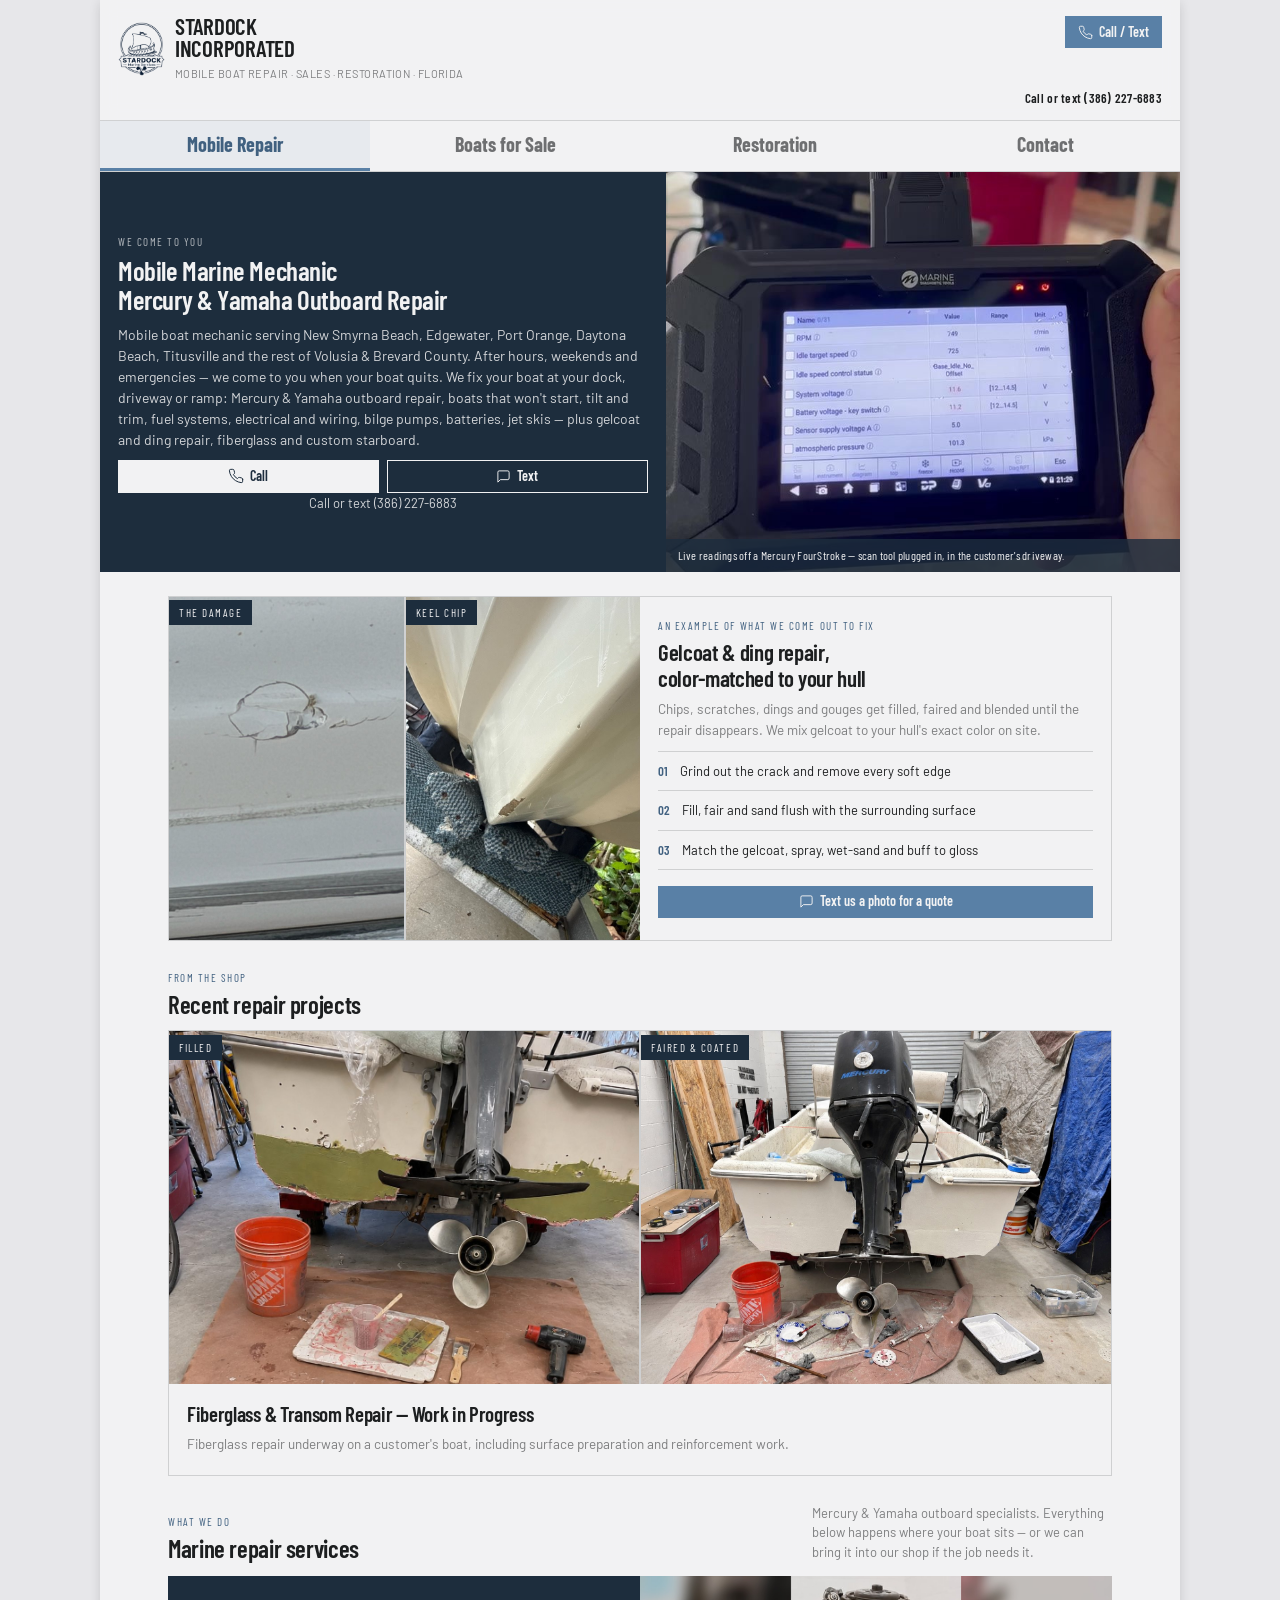
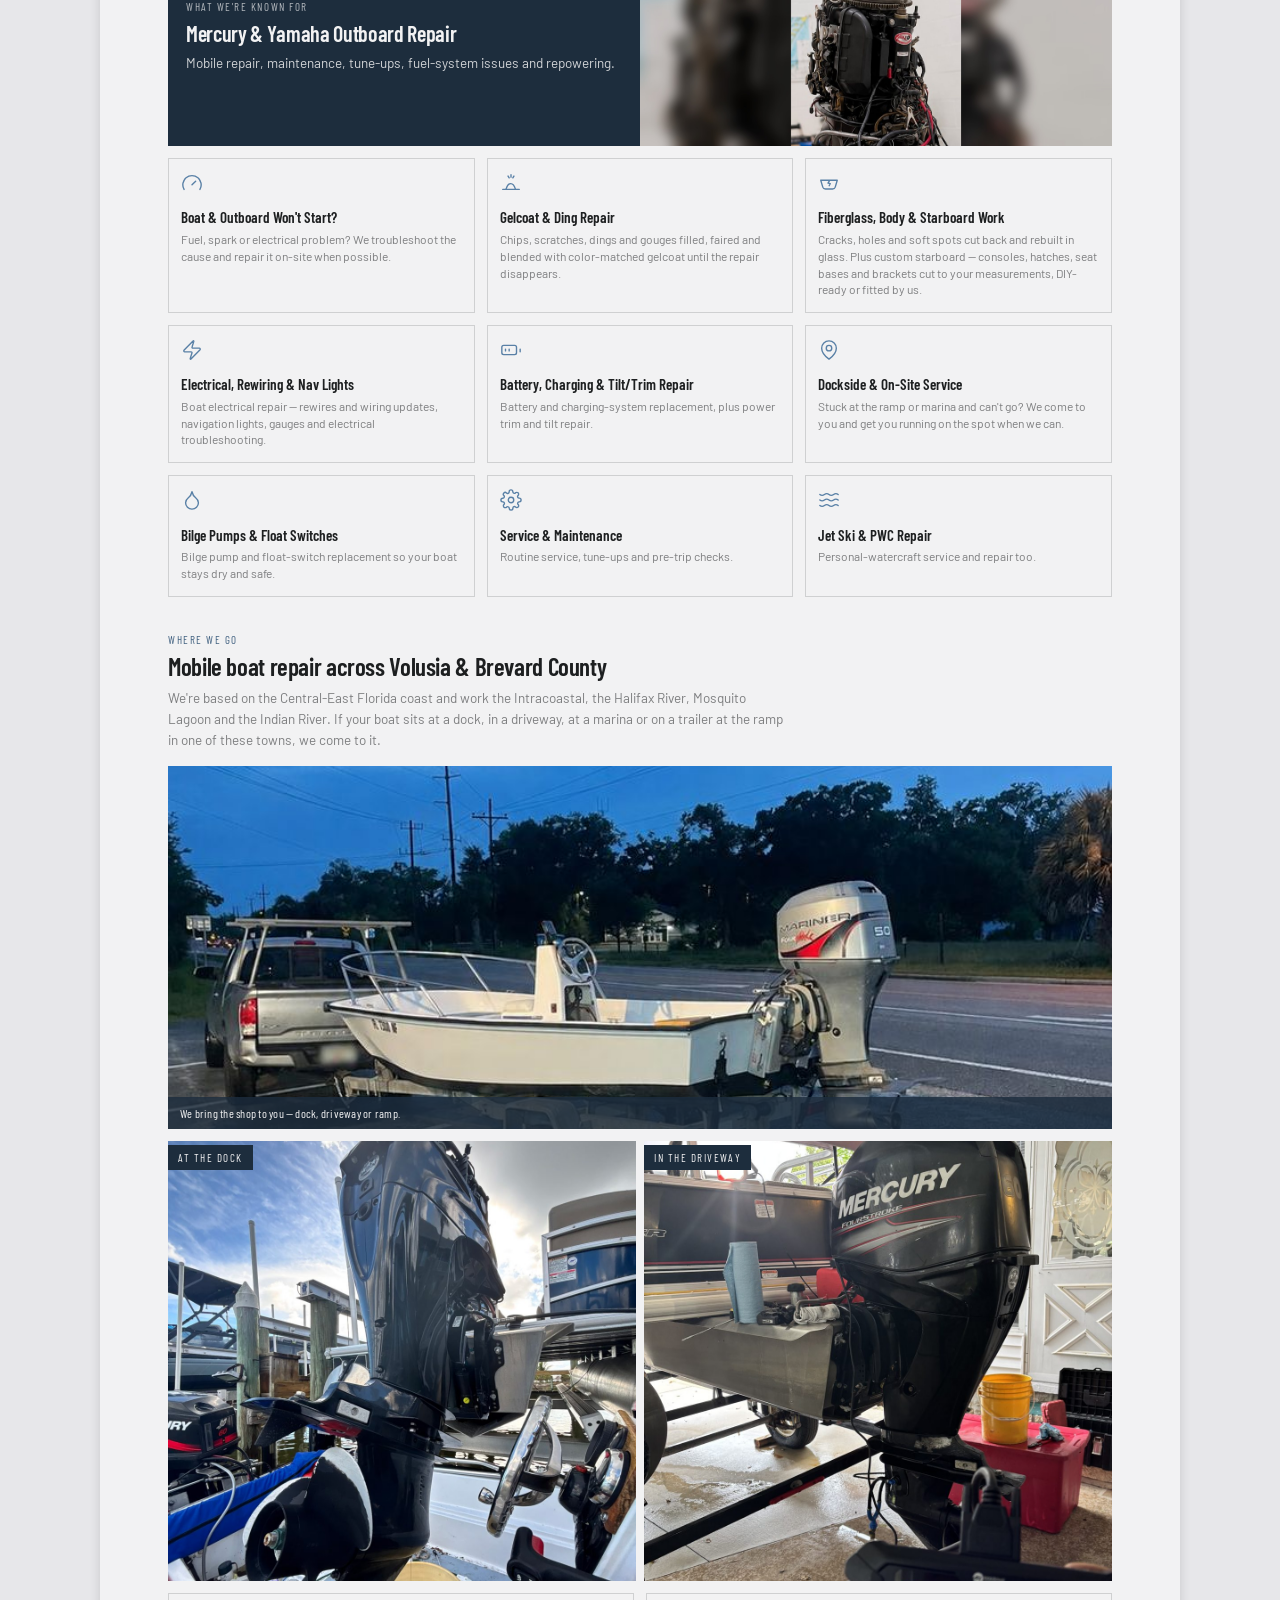
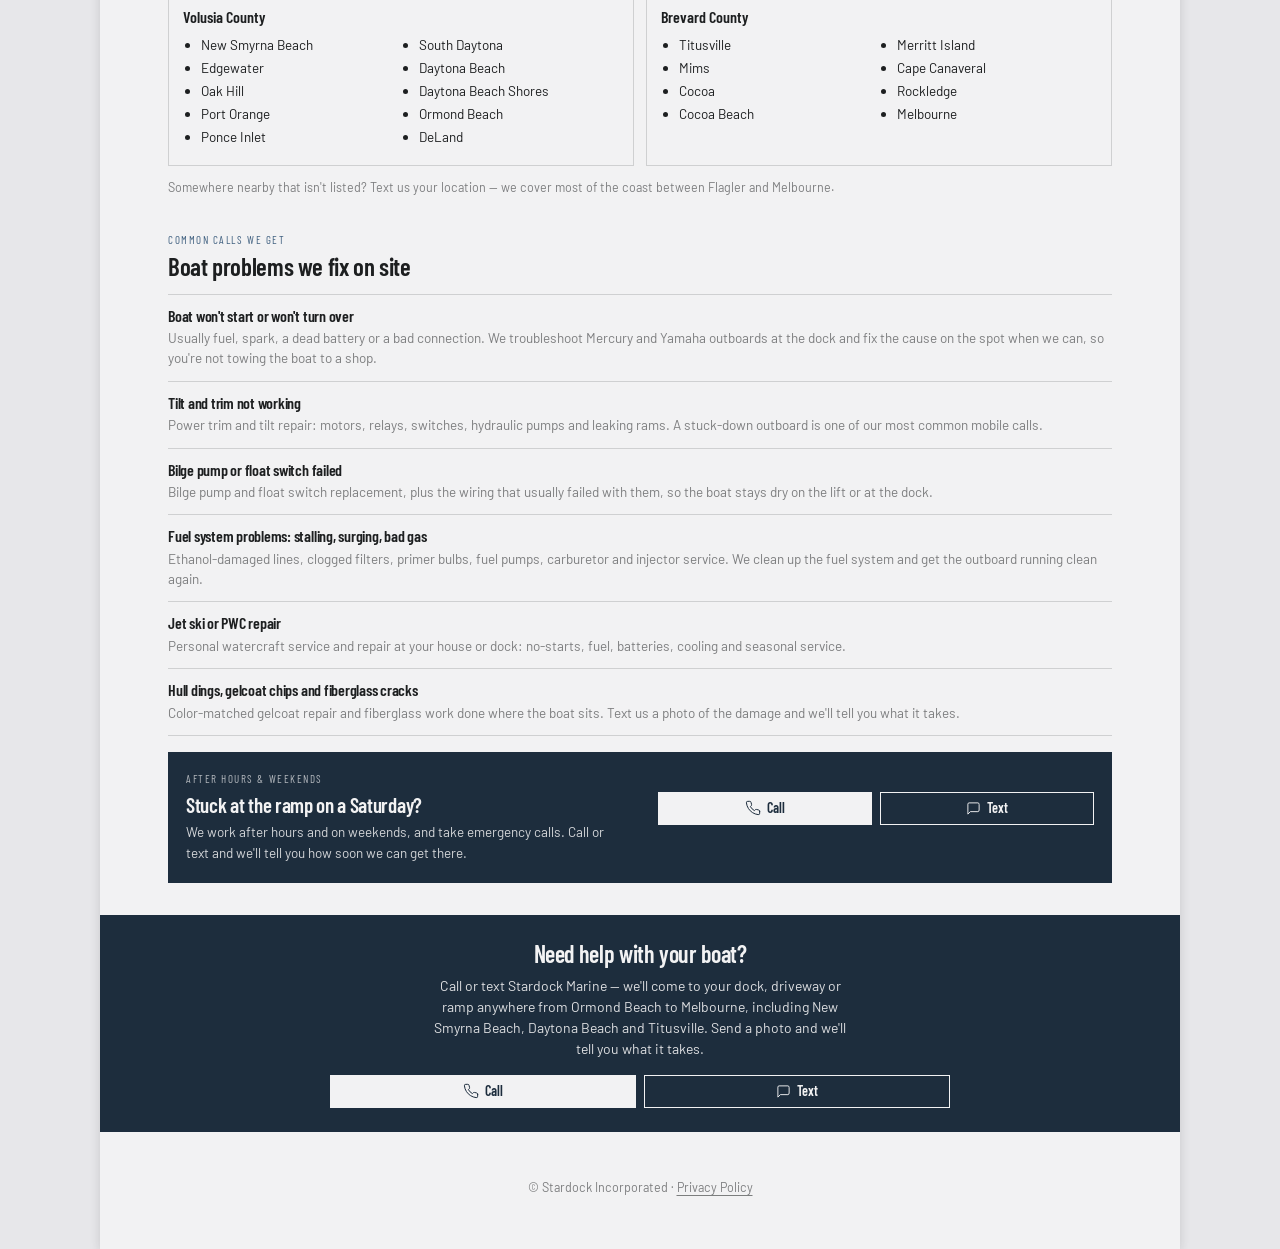
<file: index.html>
<!DOCTYPE html>
<html lang="en">
<head>
  <!-- Google tag (gtag.js) -->
  <script async src="https://www.googletagmanager.com/gtag/js?id=G-RF061BE6WG"></script>
  <script>
    window.dataLayer = window.dataLayer || [];
    function gtag(){dataLayer.push(arguments);}
    gtag('js', new Date());
    gtag('config', 'G-RF061BE6WG');
  </script>

  <meta charset="utf-8">
  <meta name="viewport" content="width=device-width, initial-scale=1">
  <title>Mobile Marine Mechanic | Mercury &amp; Yamaha Outboard Repair | Stardock Marine</title>
  <meta name="description" content="Mobile boat mechanic serving New Smyrna Beach, Daytona Beach, Titusville and all of Volusia & Brevard County. Mercury & Yamaha outboard repair, no-starts, tilt and trim, fuel systems, bilge pumps, jet skis, gelcoat and fiberglass. After hours, weekends and emergencies — we come to you. Call or text (386) 227-6883.">
  <link rel="canonical" href="https://stardockmarine.com/repair">
  <meta name="geo.region" content="US-FL">
  <meta name="geo.placename" content="New Smyrna Beach, Florida">

  <!-- Social previews (Facebook, iMessage, etc.) -->
  <meta property="og:type" content="website">
  <meta property="og:site_name" content="Stardock Marine">
  <meta property="og:title" content="Mobile Marine Mechanic | Mercury &amp; Yamaha Outboard Repair | Stardock Marine">
  <meta property="og:description" content="Mobile boat mechanic serving New Smyrna Beach, Daytona Beach, Titusville and all of Volusia & Brevard County. Mercury & Yamaha outboard repair, no-starts, tilt and trim, fuel systems, bilge pumps, jet skis, gelcoat and fiberglass. After hours, weekends and emergencies — we come to you. Call or text (386) 227-6883.">
  <meta property="og:url" content="https://stardockmarine.com/repair">
  <meta property="og:image" content="https://stardockmarine.com/images/repair-diagnostic-social.jpg">
  <meta name="twitter:card" content="summary_large_image">

  <!-- Structured data (the business "url" is the /repair page, which is the
       canonical home of the repair content). Tells Google this is a local marine-repair business,
       what it fixes, and which towns it serves. Edit the towns here AND in
       the "Where we go" section further down when the service area changes. -->
  <script type="application/ld+json">
  {
    "@context": "https://schema.org",
    "@type": "LocalBusiness",
    "@id": "https://stardockmarine.com/#business",
    "name": "Stardock Marine",
    "alternateName": "Stardock Incorporated",
    "url": "https://stardockmarine.com/repair",
    "telephone": "+1-386-227-6883",
    "image": "https://stardockmarine.com/images/repair-diagnostic-social.jpg",
    "logo": "https://stardockmarine.com/images/stardock-logo.png",
    "description": "Mobile marine mechanic. Mercury & Yamaha outboard repair, no-start troubleshooting, tilt and trim, fuel systems, electrical, bilge pumps, jet ski repair, gelcoat and fiberglass repair at your dock, driveway or ramp across Volusia and Brevard County, Florida.",
    "priceRange": "$$",
    "address": { "@type": "PostalAddress", "addressLocality": "New Smyrna Beach", "addressRegion": "FL", "addressCountry": "US" },
    "areaServed": [
      { "@type": "AdministrativeArea", "name": "Volusia County, FL" },
      { "@type": "AdministrativeArea", "name": "Brevard County, FL" },
      { "@type": "City", "name": "New Smyrna Beach, FL" },
      { "@type": "City", "name": "Edgewater, FL" },
      { "@type": "City", "name": "Oak Hill, FL" },
      { "@type": "City", "name": "Port Orange, FL" },
      { "@type": "City", "name": "Ponce Inlet, FL" },
      { "@type": "City", "name": "South Daytona, FL" },
      { "@type": "City", "name": "Daytona Beach, FL" },
      { "@type": "City", "name": "Daytona Beach Shores, FL" },
      { "@type": "City", "name": "Ormond Beach, FL" },
      { "@type": "City", "name": "DeLand, FL" },
      { "@type": "City", "name": "Titusville, FL" },
      { "@type": "City", "name": "Mims, FL" },
      { "@type": "City", "name": "Cocoa, FL" },
      { "@type": "City", "name": "Cocoa Beach, FL" },
      { "@type": "City", "name": "Merritt Island, FL" },
      { "@type": "City", "name": "Cape Canaveral, FL" },
      { "@type": "City", "name": "Rockledge, FL" },
      { "@type": "City", "name": "Melbourne, FL" }
    ],
    "hasOfferCatalog": {
      "@type": "OfferCatalog",
      "name": "Mobile marine repair services",
      "itemListElement": [
        { "@type": "Offer", "itemOffered": { "@type": "Service", "name": "Mercury & Yamaha outboard repair" } },
        { "@type": "Offer", "itemOffered": { "@type": "Service", "name": "Boat won't start troubleshooting" } },
        { "@type": "Offer", "itemOffered": { "@type": "Service", "name": "Power tilt and trim repair" } },
        { "@type": "Offer", "itemOffered": { "@type": "Service", "name": "Fuel system repair" } },
        { "@type": "Offer", "itemOffered": { "@type": "Service", "name": "Boat electrical and rewiring" } },
        { "@type": "Offer", "itemOffered": { "@type": "Service", "name": "Bilge pump and float switch replacement" } },
        { "@type": "Offer", "itemOffered": { "@type": "Service", "name": "Battery and charging system replacement" } },
        { "@type": "Offer", "itemOffered": { "@type": "Service", "name": "Jet ski and PWC repair" } },
        { "@type": "Offer", "itemOffered": { "@type": "Service", "name": "Gelcoat and ding repair" } },
        { "@type": "Offer", "itemOffered": { "@type": "Service", "name": "Fiberglass and custom starboard work" } },
        { "@type": "Offer", "itemOffered": { "@type": "Service", "name": "Boat restoration and repowers" } }
      ]
    }
  }
  </script>

  <link rel="stylesheet" href="/styles.css?v=51">
  <link rel="stylesheet" href="/shell.css?v=72">
</head>
<body>
  <!-- Meta Pixel fallback for visitors with JavaScript off (the pixel itself
       is loaded by app.js from CONFIG.metaPixelId) -->
  <noscript><img height="1" width="1" style="display:none" alt=""
    src="https://www.facebook.com/tr?id=4496419627291949&ev=PageView&noscript=1"
  /></noscript>
  <div class="bg">
    <div class="shell">
      <!-- Header (same on every page) -->
      <header class="site">
        <div style="display:flex;align-items:flex-start;justify-content:space-between;gap:12px">
          <a href="/repair" style="text-decoration:none;display:flex;align-items:center;gap:10px;min-width:0;flex:1 1 auto">
            <img src="/images/stardock-logo.png?v=3" alt="Stardock" style="height:clamp(40px,12vw,54px);width:auto;flex:none">
            <span style="text-align:left;min-width:0">
              <span class="mono" style="display:block;font-weight:600;font-size:clamp(17px,5.2vw,23px);line-height:.95;letter-spacing:-.01em;color:var(--color-text)">STARDOCK<br>INCORPORATED</span>
              <span class="text-muted" style="display:block;font-size:11px;letter-spacing:.04em;margin-top:5px;text-transform:uppercase">Mobile Boat Repair · Sales · Restoration · Florida</span>
            </span>
          </a>
          <a class="btn btn-primary phone-link" data-phone="tel" href="#" style="flex:none">
            <svg width="15" height="15" viewBox="0 0 24 24" fill="none" stroke="currentColor" stroke-width="1.5" stroke-linecap="round" stroke-linejoin="round"><path d="M22 16.92v3a2 2 0 0 1-2.18 2 19.79 19.79 0 0 1-8.63-3.07 19.5 19.5 0 0 1-6-6 19.79 19.79 0 0 1-3.07-8.67A2 2 0 0 1 4.11 2h3a2 2 0 0 1 2 1.72c.13.96.36 1.9.7 2.81a2 2 0 0 1-.45 2.11L8.09 9.91a16 16 0 0 0 6 6l1.27-1.27a2 2 0 0 1 2.11-.45c.91.34 1.85.57 2.81.7A2 2 0 0 1 22 16.92z"/></svg>
            Call / Text
          </a>
        </div>
        <a href="tel:+13862276883" class="mono" style="display:block;text-align:right;margin-top:6px;font-size:13px;font-weight:600;letter-spacing:.02em;color:var(--color-text);text-decoration:none">Call or text (386) 227-6883</a>
      </header>

      <!-- Tabs. Every section is a real address (its own HTML file), so
           search engines score each one on its own URL. -->
      <div class="tabs no-print">
        <a href="/repair" data-tab="repair" class="mono">Mobile Repair</a>
        <a href="/boats" data-tab="boats" class="mono">Boats for Sale</a>
        <a href="/restoration" data-tab="restoration" class="mono">Restoration</a>
        <a href="/contact" data-tab="contact" class="mono">Contact</a>
      </div>

      <!-- The Mobile Repair page, written out in full so search engines and
           no-JS visitors get the services, service area and phone number
           without running app.js. This file is served at / and at /repair
           (see _redirects); /repair is the canonical address. Edit the
           repair copy and services right here. -->
      <div id="app" data-prerendered="repair">
    <main style="padding:0 0 30px">

      <!-- Hero: a still from the owner's video — the scan tool front and center, plugged into a Mercury in a customer's driveway. Portrait (9:16); shell.css sizes the frame. -->
      <section class="hero-split" style="background:var(--color-accent-900);color:var(--color-bg)">
        <div style="padding:22px 18px 20px">
          <div class="mono" style="font-size:11px;letter-spacing:.14em;text-transform:uppercase;opacity:.7">We come to you</div>
          <h1 style="margin:6px 0 10px;color:var(--color-bg);font-size:27px;line-height:1.08;font-family:var(--font-heading);font-weight:var(--font-heading-weight)">Mobile Marine Mechanic<br>Mercury &amp; Yamaha Outboard Repair</h1>
          <p style="font-size:14px;line-height:1.5;margin:0 0 10px;opacity:.85">Mobile boat mechanic serving New Smyrna Beach, Edgewater, Port Orange, Daytona Beach, Titusville and the rest of Volusia &amp; Brevard County. After hours, weekends and emergencies — we come to you when your boat quits. We fix your boat at your dock, driveway or ramp: Mercury &amp; Yamaha outboard repair, boats that won&#39;t start, tilt and trim, fuel systems, electrical and wiring, bilge pumps, batteries, jet skis — plus gelcoat and ding repair, fiberglass and custom starboard.</p>
          <div style="display:flex;gap:8px">
      <a class="btn btn-primary phone-link" data-phone="tel" href="tel:+13862276883" style="flex:1;background:var(--color-bg);color:var(--color-accent-900);border-color:var(--color-bg)"><svg width="16" height="16" viewBox="0 0 24 24" fill="none" stroke="currentColor" stroke-width="1.5" stroke-linecap="round" stroke-linejoin="round"><path d="M22 16.92v3a2 2 0 0 1-2.18 2 19.79 19.79 0 0 1-8.63-3.07 19.5 19.5 0 0 1-6-6 19.79 19.79 0 0 1-3.07-8.67A2 2 0 0 1 4.11 2h3a2 2 0 0 1 2 1.72c.13.96.36 1.9.7 2.81a2 2 0 0 1-.45 2.11L8.09 9.91a16 16 0 0 0 6 6l1.27-1.27a2 2 0 0 1 2.11-.45c.91.34 1.85.57 2.81.7A2 2 0 0 1 22 16.92z"/></svg> Call</a>
      <a class="btn phone-link" data-phone="sms" data-sms-body="Hi Stardock — I&#39;ve got a boat that needs service." href="sms:+13862276883?&body=Hi%20Stardock%20%E2%80%94%20I%27ve%20got%20a%20boat%20that%20needs%20service." style="flex:1;background:transparent;color:var(--color-bg);border-color:var(--color-bg)"><svg width="15" height="15" viewBox="0 0 24 24" fill="none" stroke="currentColor" stroke-width="1.5" stroke-linecap="round" stroke-linejoin="round"><path d="M21 15a2 2 0 0 1-2 2H7l-4 4V5a2 2 0 0 1 2-2h14a2 2 0 0 1 2 2z"/></svg> Text</a>
    </div>
          <div class="phone-out" style="display:none;font-size:13px;text-align:center;color:var(--color-bg);opacity:.85"></div>
        </div>
        <figure class="hero-media" style="margin:0;position:relative;overflow:hidden">
          <img src="/images/repair-diagnostic.jpg" alt="Diagnostic scan tool plugged into a Mercury FourStroke outboard, showing live engine readings in the customer's driveway" style="position:absolute;inset:0;width:100%;height:100%;object-fit:cover;object-position:center bottom;background:var(--color-neutral-200)">
          <figcaption class="mono" style="position:absolute;left:0;right:0;bottom:0;background:color-mix(in srgb,var(--color-accent-900) 82%,transparent);color:var(--color-bg);font-size:12px;letter-spacing:.02em;padding:7px 12px">Live readings off a Mercury FourStroke — scan tool plugged in, in the customer&#39;s driveway.</figcaption>
        </figure>
      </section>

      <!-- Gelcoat: the damage photo is the proof of craft -->
      <section style="padding:24px 18px 0;max-width:980px;margin-inline:auto">
        <div class="split2" style="border:1px solid var(--color-divider);background:var(--color-bg)">
          <div style="display:grid;grid-template-columns:1fr 1fr;gap:2px;min-height:240px;background:var(--color-divider)">
            <figure style="margin:0;position:relative;overflow:hidden">
              <img src="/images/repair-fiberglass-damage.jpg?v=3" alt="A ding in a boat hull — an example of the damage we come out to repair" loading="lazy" style="position:absolute;inset:0;width:100%;height:100%;object-fit:cover;object-position:center 34%;background:var(--color-neutral-200)">
              <figcaption class="mono" style="position:absolute;left:0;top:0;padding:4px 10px;background:var(--color-accent-900);color:var(--color-bg);font-size:11px;letter-spacing:.14em;text-transform:uppercase">The damage</figcaption>
            </figure>
            <figure style="margin:0;position:relative;overflow:hidden">
              <img src="/images/repair-fiberglass-keel-chip.jpg" alt="A chip worn through the gelcoat on the keel of a trailered boat — fiberglass damage we repair" loading="lazy" style="position:absolute;inset:0;width:100%;height:100%;object-fit:cover;object-position:40% 78%;background:var(--color-neutral-200)">
              <figcaption class="mono" style="position:absolute;left:0;top:0;padding:4px 10px;background:var(--color-accent-900);color:var(--color-bg);font-size:11px;letter-spacing:.14em;text-transform:uppercase">Keel chip</figcaption>
            </figure>
          </div>
          <div style="padding:20px 18px 22px">
            <div class="mono" style="font-size:11px;letter-spacing:.14em;text-transform:uppercase;color:var(--color-accent-700)">An example of what we come out to fix</div>
            <h2 style="margin:6px 0 8px;font-size:23px;line-height:1.12">Gelcoat &amp; ding repair,<br>color-matched to your hull</h2>
            <p class="text-muted" style="font-size:13.5px;line-height:1.55;margin:0 0 10px">Chips, scratches, dings and gouges get filled, faired and blended until the repair disappears. We mix gelcoat to your hull&#39;s exact color on site.</p>
            <div style="border-top:1px solid var(--color-divider);margin-bottom:16px">
        <div style="display:flex;gap:12px;align-items:baseline;padding:9px 0;border-bottom:1px solid var(--color-divider)">
          <span class="mono" style="flex:none;font-weight:600;font-size:13px;color:var(--color-accent-700)">01</span>
          <span style="font-size:13px;line-height:1.45">Grind out the crack and remove every soft edge</span>
        </div>
        <div style="display:flex;gap:12px;align-items:baseline;padding:9px 0;border-bottom:1px solid var(--color-divider)">
          <span class="mono" style="flex:none;font-weight:600;font-size:13px;color:var(--color-accent-700)">02</span>
          <span style="font-size:13px;line-height:1.45">Fill, fair and sand flush with the surrounding surface</span>
        </div>
        <div style="display:flex;gap:12px;align-items:baseline;padding:9px 0;border-bottom:1px solid var(--color-divider)">
          <span class="mono" style="flex:none;font-weight:600;font-size:13px;color:var(--color-accent-700)">03</span>
          <span style="font-size:13px;line-height:1.45">Match the gelcoat, spray, wet-sand and buff to gloss</span>
        </div></div>
            <a class="btn btn-primary phone-link" data-phone="sms" data-sms-body="Hi Stardock — here's a photo of the damage on my boat. What would it take to fix?" href="sms:+13862276883?&body=Hi%20Stardock%20%E2%80%94%20here%27s%20a%20photo%20of%20the%20damage%20on%20my%20boat.%20What%20would%20it%20take%20to%20fix%3F" style="width:100%"><svg width="15" height="15" viewBox="0 0 24 24" fill="none" stroke="currentColor" stroke-width="1.5" stroke-linecap="round" stroke-linejoin="round"><path d="M21 15a2 2 0 0 1-2 2H7l-4 4V5a2 2 0 0 1 2-2h14a2 2 0 0 1 2 2z"/></svg> Text us a photo for a quote</a>
          </div>
        </div>
      </section>

      <!-- Recent repair projects: one card per job. Copy a <div class="split2"> card to add a
           project; when a job is finished, add its finished photo beside the in-progress one. -->
      <section id="recent-projects" style="padding:28px 18px 0;max-width:980px;margin-inline:auto">
        <div class="mono" style="font-size:11px;letter-spacing:.14em;text-transform:uppercase;color:var(--color-accent-700)">From the shop</div>
        <h2 style="margin:4px 0 12px;font-size:25px">Recent repair projects</h2>
        <div style="border:1px solid var(--color-divider);background:var(--color-bg)">
          <div style="display:grid;grid-template-columns:1fr 1fr;gap:2px;background:var(--color-divider)">
            <figure style="margin:0;position:relative;overflow:hidden">
              <img src="/images/repair-fiberglass-shop.jpg" alt="Fiberglass and transom repair under way on a customer's boat — the lower transom ground out and filled" loading="lazy" style="display:block;width:100%;aspect-ratio:4/3;object-fit:cover;object-position:center 18%;background:var(--color-neutral-200)">
              <figcaption class="mono" style="position:absolute;left:0;top:0;padding:4px 10px;background:var(--color-accent-900);color:var(--color-bg);font-size:11px;letter-spacing:.14em;text-transform:uppercase">Filled</figcaption>
            </figure>
            <figure style="margin:0;position:relative;overflow:hidden">
              <img src="/images/repair-transom-coated.jpg" alt="The same transom later — sanded fair and coated white, outboard still hung, tools laid out on the shop floor" loading="lazy" style="display:block;width:100%;aspect-ratio:4/3;object-fit:cover;object-position:center 35%;background:var(--color-neutral-200)">
              <figcaption class="mono" style="position:absolute;left:0;top:0;padding:4px 10px;background:var(--color-accent-900);color:var(--color-bg);font-size:11px;letter-spacing:.14em;text-transform:uppercase">Faired &amp; coated</figcaption>
            </figure>
          </div>
          <div style="padding:18px 18px 20px">
            <h3 style="margin:0 0 8px;font-size:21px;line-height:1.15">Fiberglass &amp; Transom Repair — Work in Progress</h3>
            <p class="text-muted" style="font-size:13.5px;line-height:1.55;margin:0">Fiberglass repair underway on a customer&#39;s boat, including surface preparation and reinforcement work.</p>
          </div>
        </div>
      </section>

      <!-- Services: the powerhead shot is the proof of specialty -->
      <section style="padding:28px 18px 6px;max-width:980px;margin-inline:auto">
        <div style="display:flex;flex-wrap:wrap;gap:6px 24px;align-items:flex-end;justify-content:space-between;margin-bottom:14px">
          <div>
            <div class="mono" style="font-size:11px;letter-spacing:.14em;text-transform:uppercase;color:var(--color-accent-700)">What we do</div>
            <h2 style="margin:4px 0 0;font-size:25px">Marine repair services</h2>
          </div>
          <p class="text-muted" style="font-size:13px;margin:0;line-height:1.5;max-width:300px">Mercury &amp; Yamaha outboard specialists. Everything below happens where your boat sits — or we can bring it into our shop if the job needs it.</p>
        </div>

        <div class="split2" style="background:var(--color-accent-900);color:var(--color-bg);margin-bottom:12px">
          <div style="padding:22px 18px 24px">
            <div class="mono" style="font-size:11px;letter-spacing:.14em;text-transform:uppercase;opacity:.7">What we&#39;re known for</div>
            <h3 style="margin:6px 0 8px;color:var(--color-bg);font-size:22px;line-height:1.1;font-family:var(--font-heading);font-weight:var(--font-heading-weight)">Mercury &amp; Yamaha Outboard Repair</h3>
            <p style="font-size:13.5px;line-height:1.5;margin:0;opacity:.85">Mobile repair, maintenance, tune-ups, fuel-system issues and repowering.</p>
          </div>
          <figure style="margin:0;position:relative;overflow:hidden;min-height:170px">
            <img src="/images/repair-engine-wide.jpg" alt="Mercury outboard powerhead repair in our shop" loading="lazy" style="position:absolute;inset:0;width:100%;height:100%;object-fit:cover;object-position:center;background:var(--color-neutral-200)">
          </figure>
        </div>

        <div class="svc-grid">
    <div class="blueprint" style="padding:13px 12px 14px">
      <div style="color:var(--color-accent)"><svg width="22" height="22" viewBox="0 0 24 24" fill="none" stroke="currentColor" stroke-width="1.5" stroke-linecap="round" stroke-linejoin="round"><path d="m12 14 4-4"/><path d="M3.34 19a10 10 0 1 1 17.32 0"/></svg></div>
      <div class="mono" style="font-weight:600;font-size:15px;margin-top:9px;line-height:1.1">Boat &amp; Outboard Won&#39;t Start?</div>
      <p class="text-muted" style="font-size:12px;margin:5px 0 0;line-height:1.4">Fuel, spark or electrical problem? We troubleshoot the cause and repair it on-site when possible.</p>
    </div>
    <div class="blueprint" style="padding:13px 12px 14px">
      <div style="color:var(--color-accent)"><svg width="22" height="22" viewBox="0 0 24 24" fill="none" stroke="currentColor" stroke-width="1.5" stroke-linecap="round" stroke-linejoin="round"><path d="M3 19h18"/><path d="M6.5 19c1.2-4.2 2.9-6.3 5.2-6.3s4 2.1 5.2 6.3"/><path d="M12 3v2.6"/><path d="m8.8 4.4 1.2 2"/><path d="m15.2 4.4-1.2 2"/></svg></div>
      <div class="mono" style="font-weight:600;font-size:15px;margin-top:9px;line-height:1.1">Gelcoat &amp; Ding Repair</div>
      <p class="text-muted" style="font-size:12px;margin:5px 0 0;line-height:1.4">Chips, scratches, dings and gouges filled, faired and blended with color-matched gelcoat until the repair disappears.</p>
    </div>
    <div class="blueprint" style="padding:13px 12px 14px">
      <div style="color:var(--color-accent)"><svg width="22" height="22" viewBox="0 0 24 24" fill="none" stroke="currentColor" stroke-width="1.5" stroke-linecap="round" stroke-linejoin="round"><path d="M3 9h18l-2.2 7.5a3 3 0 0 1-2.85 2.05H8.05A3 3 0 0 1 5.2 16.5z"/><path d="m12.4 9.6-1.5 2.5 2.5.5-1.2 2.4"/></svg></div>
      <div class="mono" style="font-weight:600;font-size:15px;margin-top:9px;line-height:1.1">Fiberglass, Body &amp; Starboard Work</div>
      <p class="text-muted" style="font-size:12px;margin:5px 0 0;line-height:1.4">Cracks, holes and soft spots cut back and rebuilt in glass. Plus custom starboard — consoles, hatches, seat bases and brackets cut to your measurements, DIY-ready or fitted by us.</p>
    </div>
    <div class="blueprint" style="padding:13px 12px 14px">
      <div style="color:var(--color-accent)"><svg width="22" height="22" viewBox="0 0 24 24" fill="none" stroke="currentColor" stroke-width="1.5" stroke-linecap="round" stroke-linejoin="round"><path d="M4 14a1 1 0 0 1-.78-1.63l9.9-10.2a.5.5 0 0 1 .86.46l-1.92 6.02A1 1 0 0 0 13 10h7a1 1 0 0 1 .78 1.63l-9.9 10.2a.5.5 0 0 1-.86-.46l1.92-6.02A1 1 0 0 0 11 14z"/></svg></div>
      <div class="mono" style="font-weight:600;font-size:15px;margin-top:9px;line-height:1.1">Electrical, Rewiring &amp; Nav Lights</div>
      <p class="text-muted" style="font-size:12px;margin:5px 0 0;line-height:1.4">Boat electrical repair — rewires and wiring updates, navigation lights, gauges and electrical troubleshooting.</p>
    </div>
    <div class="blueprint" style="padding:13px 12px 14px">
      <div style="color:var(--color-accent)"><svg width="22" height="22" viewBox="0 0 24 24" fill="none" stroke="currentColor" stroke-width="1.5" stroke-linecap="round" stroke-linejoin="round"><rect x="2" y="7" width="16" height="10" rx="2"/><line x1="22" y1="11" x2="22" y2="14"/><line x1="6" y1="11" x2="6" y2="13"/><line x1="10" y1="11" x2="10" y2="13"/></svg></div>
      <div class="mono" style="font-weight:600;font-size:15px;margin-top:9px;line-height:1.1">Battery, Charging &amp; Tilt/Trim Repair</div>
      <p class="text-muted" style="font-size:12px;margin:5px 0 0;line-height:1.4">Battery and charging-system replacement, plus power trim and tilt repair.</p>
    </div>
    <div class="blueprint" style="padding:13px 12px 14px">
      <div style="color:var(--color-accent)"><svg width="22" height="22" viewBox="0 0 24 24" fill="none" stroke="currentColor" stroke-width="1.5" stroke-linecap="round" stroke-linejoin="round"><path d="M20 10c0 6-8 12-8 12s-8-6-8-12a8 8 0 0 1 16 0Z"/><circle cx="12" cy="10" r="3"/></svg></div>
      <div class="mono" style="font-weight:600;font-size:15px;margin-top:9px;line-height:1.1">Dockside &amp; On-Site Service</div>
      <p class="text-muted" style="font-size:12px;margin:5px 0 0;line-height:1.4">Stuck at the ramp or marina and can&#39;t go? We come to you and get you running on the spot when we can.</p>
    </div>
    <div class="blueprint" style="padding:13px 12px 14px">
      <div style="color:var(--color-accent)"><svg width="22" height="22" viewBox="0 0 24 24" fill="none" stroke="currentColor" stroke-width="1.5" stroke-linecap="round" stroke-linejoin="round"><path d="M12 22a7 7 0 0 0 7-7c0-2-1-3.9-3-5.5s-3.5-4-4-6.5c-.5 2.5-2 4.9-4 6.5S5 13 5 15a7 7 0 0 0 7 7z"/></svg></div>
      <div class="mono" style="font-weight:600;font-size:15px;margin-top:9px;line-height:1.1">Bilge Pumps &amp; Float Switches</div>
      <p class="text-muted" style="font-size:12px;margin:5px 0 0;line-height:1.4">Bilge pump and float-switch replacement so your boat stays dry and safe.</p>
    </div>
    <div class="blueprint" style="padding:13px 12px 14px">
      <div style="color:var(--color-accent)"><svg width="22" height="22" viewBox="0 0 24 24" fill="none" stroke="currentColor" stroke-width="1.5" stroke-linecap="round" stroke-linejoin="round"><circle cx="12" cy="12" r="3"/><path d="M19.4 15a1.65 1.65 0 0 0 .33 1.82l.06.06a2 2 0 1 1-2.83 2.83l-.06-.06a1.65 1.65 0 0 0-1.82-.33 1.65 1.65 0 0 0-1 1.51V21a2 2 0 0 1-4 0v-.09A1.65 1.65 0 0 0 9 19.4a1.65 1.65 0 0 0-1.82.33l-.06.06a2 2 0 1 1-2.83-2.83l.06-.06a1.65 1.65 0 0 0 .33-1.82 1.65 1.65 0 0 0-1.51-1H3a2 2 0 0 1 0-4h.09A1.65 1.65 0 0 0 4.6 9a1.65 1.65 0 0 0-.33-1.82l-.06-.06a2 2 0 1 1 2.83-2.83l.06.06a1.65 1.65 0 0 0 1.82.33H9a1.65 1.65 0 0 0 1-1.51V3a2 2 0 0 1 4 0v.09a1.65 1.65 0 0 0 1 1.51 1.65 1.65 0 0 0 1.82-.33l.06-.06a2 2 0 1 1 2.83 2.83l-.06.06a1.65 1.65 0 0 0-.33 1.82V9a1.65 1.65 0 0 0 1.51 1H21a2 2 0 0 1 0 4h-.09a1.65 1.65 0 0 0-1.51 1z"/></svg></div>
      <div class="mono" style="font-weight:600;font-size:15px;margin-top:9px;line-height:1.1">Service &amp; Maintenance</div>
      <p class="text-muted" style="font-size:12px;margin:5px 0 0;line-height:1.4">Routine service, tune-ups and pre-trip checks.</p>
    </div>
    <div class="blueprint" style="padding:13px 12px 14px">
      <div style="color:var(--color-accent)"><svg width="22" height="22" viewBox="0 0 24 24" fill="none" stroke="currentColor" stroke-width="1.5" stroke-linecap="round" stroke-linejoin="round"><path d="M2 6c.6.5 1.2 1 2.5 1C7 7 7 5 9.5 5c2.6 0 2.4 2 5 2 2.5 0 2.5-2 5-2 1.3 0 1.9.5 2.5 1"/><path d="M2 12c.6.5 1.2 1 2.5 1C7 13 7 11 9.5 11c2.6 0 2.4 2 5 2 2.5 0 2.5-2 5-2 1.3 0 1.9.5 2.5 1"/><path d="M2 18c.6.5 1.2 1 2.5 1C7 19 7 17 9.5 17c2.6 0 2.4 2 5 2 2.5 0 2.5-2 5-2 1.3 0 1.9.5 2.5 1"/></svg></div>
      <div class="mono" style="font-weight:600;font-size:15px;margin-top:9px;line-height:1.1">Jet Ski &amp; PWC Repair</div>
      <p class="text-muted" style="font-size:12px;margin:5px 0 0;line-height:1.4">Personal-watercraft service and repair too.</p>
    </div></div>
      </section>

      <!-- Service area: the towns and waters people actually search for.
           Plain HTML on purpose, so search engines read it without running JS. -->
      <section id="service-area" style="padding:28px 18px 6px;max-width:980px;margin-inline:auto">
        <div class="mono" style="font-size:11px;letter-spacing:.14em;text-transform:uppercase;color:var(--color-accent-700)">Where we go</div>
        <h2 style="margin:4px 0 8px;font-size:25px">Mobile boat repair across Volusia &amp; Brevard County</h2>
        <p class="text-muted" style="font-size:13.5px;line-height:1.55;margin:0 0 16px;max-width:620px">We&#39;re based on the Central-East Florida coast and work the Intracoastal, the Halifax River, Mosquito Lagoon and the Indian River. If your boat sits at a dock, in a driveway, at a marina or on a trailer at the ramp in one of these towns, we come to it.</p>
        <figure style="margin:0 0 12px;position:relative;overflow:hidden;aspect-ratio:2.6/1;min-height:170px;background:var(--color-neutral-200)">
          <img src="/images/repair-mobile-boat.jpg?v=3" alt="Mobile marine service — our truck and a customer's boat on its trailer at dusk" loading="lazy" style="position:absolute;inset:0;width:100%;height:100%;object-fit:cover;object-position:center 42%">
          <figcaption class="mono" style="position:absolute;left:0;right:0;bottom:0;background:color-mix(in srgb,var(--color-accent-900) 82%,transparent);color:var(--color-bg);font-size:12px;letter-spacing:.02em;padding:7px 12px">We bring the shop to you — dock, driveway or ramp.</figcaption>
        </figure>
        <div style="display:grid;grid-template-columns:1fr 1fr;gap:8px;margin:0 0 12px">
          <figure style="margin:0;position:relative;overflow:hidden">
            <img src="/images/repair-at-the-dock.jpg" alt="A Mercury outboard tilted up for service on a boat at its dock, drain bucket underneath" loading="lazy" style="display:block;width:100%;aspect-ratio:4/5;max-height:440px;object-fit:cover;object-position:center 40%;background:var(--color-neutral-200)">
            <figcaption class="mono" style="position:absolute;left:0;top:0;padding:4px 10px;background:var(--color-accent-900);color:var(--color-bg);font-size:11px;letter-spacing:.14em;text-transform:uppercase">At the dock</figcaption>
          </figure>
          <figure style="margin:0;position:relative;overflow:hidden">
            <img src="/images/repair-in-the-driveway.jpg" alt="A Mercury 60 FourStroke on a pontoon boat in a customer's driveway with our diagnostic scan tool plugged in" loading="lazy" style="display:block;width:100%;aspect-ratio:4/5;max-height:440px;object-fit:cover;object-position:center 30%;background:var(--color-neutral-200)">
            <figcaption class="mono" style="position:absolute;left:0;top:0;padding:4px 10px;background:var(--color-accent-900);color:var(--color-bg);font-size:11px;letter-spacing:.14em;text-transform:uppercase">In the driveway</figcaption>
          </figure>
        </div>
        <div class="split2" style="gap:12px">
          <div class="blueprint" style="padding:14px 14px 16px">
            <div class="mono" style="font-weight:600;font-size:16px;line-height:1.1">Volusia County</div>
            <ul style="margin:8px 0 0;padding-left:18px;font-size:13.5px;line-height:1.7;columns:2;column-gap:18px">
              <li>New Smyrna Beach</li>
              <li>Edgewater</li>
              <li>Oak Hill</li>
              <li>Port Orange</li>
              <li>Ponce Inlet</li>
              <li>South Daytona</li>
              <li>Daytona Beach</li>
              <li>Daytona Beach Shores</li>
              <li>Ormond Beach</li>
              <li>DeLand</li>
            </ul>
          </div>
          <div class="blueprint" style="padding:14px 14px 16px">
            <div class="mono" style="font-weight:600;font-size:16px;line-height:1.1">Brevard County</div>
            <ul style="margin:8px 0 0;padding-left:18px;font-size:13.5px;line-height:1.7;columns:2;column-gap:18px">
              <li>Titusville</li>
              <li>Mims</li>
              <li>Cocoa</li>
              <li>Cocoa Beach</li>
              <li>Merritt Island</li>
              <li>Cape Canaveral</li>
              <li>Rockledge</li>
              <li>Melbourne</li>
            </ul>
          </div>
        </div>
        <p class="text-muted" style="font-size:12.5px;line-height:1.5;margin:12px 0 0">Somewhere nearby that isn&#39;t listed? Text us your location — we cover most of the coast between Flagler and Melbourne.</p>
      </section>

      <!-- Common calls: the problems people type into Google, answered plainly. -->
      <section id="common-problems" style="padding:28px 18px 6px;max-width:980px;margin-inline:auto">
        <div class="mono" style="font-size:11px;letter-spacing:.14em;text-transform:uppercase;color:var(--color-accent-700)">Common calls we get</div>
        <h2 style="margin:4px 0 14px;font-size:25px">Boat problems we fix on site</h2>
        <div style="border-top:1px solid var(--color-divider)">
          <div style="padding:12px 0;border-bottom:1px solid var(--color-divider)">
            <h3 class="mono" style="margin:0 0 4px;font-size:16px;font-weight:600;line-height:1.1">Boat won&#39;t start or won&#39;t turn over</h3>
            <p class="text-muted" style="font-size:13.5px;line-height:1.5;margin:0">Usually fuel, spark, a dead battery or a bad connection. We troubleshoot Mercury and Yamaha outboards at the dock and fix the cause on the spot when we can, so you&#39;re not towing the boat to a shop.</p>
          </div>
          <div style="padding:12px 0;border-bottom:1px solid var(--color-divider)">
            <h3 class="mono" style="margin:0 0 4px;font-size:16px;font-weight:600;line-height:1.1">Tilt and trim not working</h3>
            <p class="text-muted" style="font-size:13.5px;line-height:1.5;margin:0">Power trim and tilt repair: motors, relays, switches, hydraulic pumps and leaking rams. A stuck-down outboard is one of our most common mobile calls.</p>
          </div>
          <div style="padding:12px 0;border-bottom:1px solid var(--color-divider)">
            <h3 class="mono" style="margin:0 0 4px;font-size:16px;font-weight:600;line-height:1.1">Bilge pump or float switch failed</h3>
            <p class="text-muted" style="font-size:13.5px;line-height:1.5;margin:0">Bilge pump and float switch replacement, plus the wiring that usually failed with them, so the boat stays dry on the lift or at the dock.</p>
          </div>
          <div style="padding:12px 0;border-bottom:1px solid var(--color-divider)">
            <h3 class="mono" style="margin:0 0 4px;font-size:16px;font-weight:600;line-height:1.1">Fuel system problems: stalling, surging, bad gas</h3>
            <p class="text-muted" style="font-size:13.5px;line-height:1.5;margin:0">Ethanol-damaged lines, clogged filters, primer bulbs, fuel pumps, carburetor and injector service. We clean up the fuel system and get the outboard running clean again.</p>
          </div>
          <div style="padding:12px 0;border-bottom:1px solid var(--color-divider)">
            <h3 class="mono" style="margin:0 0 4px;font-size:16px;font-weight:600;line-height:1.1">Jet ski or PWC repair</h3>
            <p class="text-muted" style="font-size:13.5px;line-height:1.5;margin:0">Personal watercraft service and repair at your house or dock: no-starts, fuel, batteries, cooling and seasonal service.</p>
          </div>
          <div style="padding:12px 0;border-bottom:1px solid var(--color-divider)">
            <h3 class="mono" style="margin:0 0 4px;font-size:16px;font-weight:600;line-height:1.1">Hull dings, gelcoat chips and fiberglass cracks</h3>
            <p class="text-muted" style="font-size:13.5px;line-height:1.5;margin:0">Color-matched gelcoat repair and fiberglass work done where the boat sits. Text us a photo of the damage and we&#39;ll tell you what it takes.</p>
          </div>
        </div>
        <div id="weekends" class="split2" style="margin-top:16px;background:var(--color-accent-900);color:var(--color-bg);align-items:center">
          <div style="padding:18px 18px 20px">
            <div class="mono" style="font-size:11px;letter-spacing:.14em;text-transform:uppercase;opacity:.7">After hours &amp; weekends</div>
            <h3 style="margin:6px 0 6px;color:var(--color-bg);font-size:21px;line-height:1.1;font-family:var(--font-heading);font-weight:var(--font-heading-weight)">Stuck at the ramp on a Saturday?</h3>
            <p style="font-size:13.5px;line-height:1.5;margin:0;opacity:.85">We work after hours and on weekends, and take emergency calls. Call or text and we&#39;ll tell you how soon we can get there.</p>
          </div>
          <div style="padding:0 18px 18px">
            <div style="display:flex;gap:8px">
      <a class="btn btn-primary phone-link" data-phone="tel" href="tel:+13862276883" style="flex:1;background:var(--color-bg);color:var(--color-accent-900);border-color:var(--color-bg)"><svg width="16" height="16" viewBox="0 0 24 24" fill="none" stroke="currentColor" stroke-width="1.5" stroke-linecap="round" stroke-linejoin="round"><path d="M22 16.92v3a2 2 0 0 1-2.18 2 19.79 19.79 0 0 1-8.63-3.07 19.5 19.5 0 0 1-6-6 19.79 19.79 0 0 1-3.07-8.67A2 2 0 0 1 4.11 2h3a2 2 0 0 1 2 1.72c.13.96.36 1.9.7 2.81a2 2 0 0 1-.45 2.11L8.09 9.91a16 16 0 0 0 6 6l1.27-1.27a2 2 0 0 1 2.11-.45c.91.34 1.85.57 2.81.7A2 2 0 0 1 22 16.92z"/></svg> Call</a>
      <a class="btn phone-link" data-phone="sms" data-sms-body="Hi Stardock — my boat quit and I'm stuck. How soon can you get here?" href="sms:+13862276883?&amp;body=Hi%20Stardock%20%E2%80%94%20my%20boat%20quit%20and%20I%27m%20stuck.%20How%20soon%20can%20you%20get%20here%3F" style="flex:1;background:transparent;color:var(--color-bg);border-color:var(--color-bg)"><svg width="15" height="15" viewBox="0 0 24 24" fill="none" stroke="currentColor" stroke-width="1.5" stroke-linecap="round" stroke-linejoin="round"><path d="M21 15a2 2 0 0 1-2 2H7l-4 4V5a2 2 0 0 1 2-2h14a2 2 0 0 1 2 2z"/></svg> Text</a>
    </div>
          </div>
        </div>
      </section>

      <section style="margin-top:26px;padding:26px 18px 24px;background:var(--color-accent-900);color:var(--color-bg);text-align:center">
        <h2 style="margin:0 0 8px;color:var(--color-bg);font-size:24px;line-height:1.1;font-family:var(--font-heading);font-weight:var(--font-heading-weight)">Need help with your boat?</h2>
        <p style="font-size:14px;line-height:1.5;margin:0 auto 16px;max-width:420px;opacity:.9">Call or text Stardock Marine — we&#39;ll come to your dock, driveway or ramp anywhere from Ormond Beach to Melbourne, including New Smyrna Beach, Daytona Beach and Titusville. Send a photo and we&#39;ll tell you what it takes.</p>
        <div class="view-narrow"><div style="display:flex;gap:8px">
      <a class="btn btn-primary phone-link" data-phone="tel" href="tel:+13862276883" style="flex:1;background:var(--color-bg);color:var(--color-accent-900);border-color:var(--color-bg)"><svg width="16" height="16" viewBox="0 0 24 24" fill="none" stroke="currentColor" stroke-width="1.5" stroke-linecap="round" stroke-linejoin="round"><path d="M22 16.92v3a2 2 0 0 1-2.18 2 19.79 19.79 0 0 1-8.63-3.07 19.5 19.5 0 0 1-6-6 19.79 19.79 0 0 1-3.07-8.67A2 2 0 0 1 4.11 2h3a2 2 0 0 1 2 1.72c.13.96.36 1.9.7 2.81a2 2 0 0 1-.45 2.11L8.09 9.91a16 16 0 0 0 6 6l1.27-1.27a2 2 0 0 1 2.11-.45c.91.34 1.85.57 2.81.7A2 2 0 0 1 22 16.92z"/></svg> Call</a>
      <a class="btn phone-link" data-phone="sms" data-sms-body="Hi Stardock — I&#39;ve got a boat that needs service." href="sms:+13862276883?&body=Hi%20Stardock%20%E2%80%94%20I%27ve%20got%20a%20boat%20that%20needs%20service." style="flex:1;background:transparent;color:var(--color-bg);border-color:var(--color-bg)"><svg width="15" height="15" viewBox="0 0 24 24" fill="none" stroke="currentColor" stroke-width="1.5" stroke-linecap="round" stroke-linejoin="round"><path d="M21 15a2 2 0 0 1-2 2H7l-4 4V5a2 2 0 0 1 2-2h14a2 2 0 0 1 2 2z"/></svg> Text</a>
    </div></div>
      </section>
    </main>
      </div>

      <footer class="no-print" style="padding:16px 18px 20px;text-align:center;font-size:12.5px">
        <span class="text-muted">&copy; Stardock Incorporated · <a href="/privacy" style="color:inherit">Privacy Policy</a></span>
      </footer>

      <!-- Sticky call bar -->
      <div class="callbar no-print">
        <a class="btn btn-primary phone-link" data-phone="tel" href="#" style="flex:2">
          <svg width="16" height="16" viewBox="0 0 24 24" fill="none" stroke="currentColor" stroke-width="1.5" stroke-linecap="round" stroke-linejoin="round"><path d="M22 16.92v3a2 2 0 0 1-2.18 2 19.79 19.79 0 0 1-8.63-3.07 19.5 19.5 0 0 1-6-6 19.79 19.79 0 0 1-3.07-8.67A2 2 0 0 1 4.11 2h3a2 2 0 0 1 2 1.72c.13.96.36 1.9.7 2.81a2 2 0 0 1-.45 2.11L8.09 9.91a16 16 0 0 0 6 6l1.27-1.27a2 2 0 0 1 2.11-.45c.91.34 1.85.57 2.81.7A2 2 0 0 1 22 16.92z"/></svg>
          <span data-callbar-label>Call or Text</span>
        </a>
        <a class="btn btn-secondary phone-link" data-phone="sms" href="#" style="flex:none;width:52px" aria-label="Text us">
          <svg width="18" height="18" viewBox="0 0 24 24" fill="none" stroke="currentColor" stroke-width="1.5" stroke-linecap="round" stroke-linejoin="round"><path d="M21 15a2 2 0 0 1-2 2H7l-4 4V5a2 2 0 0 1 2-2h14a2 2 0 0 1 2 2z"/></svg>
        </a>
      </div>
    </div>
  </div>

  <!-- Vendored QR generator (no external dependency) -->
  <script src="/qrcode.js?v=51"></script>
  <!-- Site logic + everything you'd edit lives in app.js -->
  <script src="/app.js?v=72"></script>
</body>
</html>
</file>
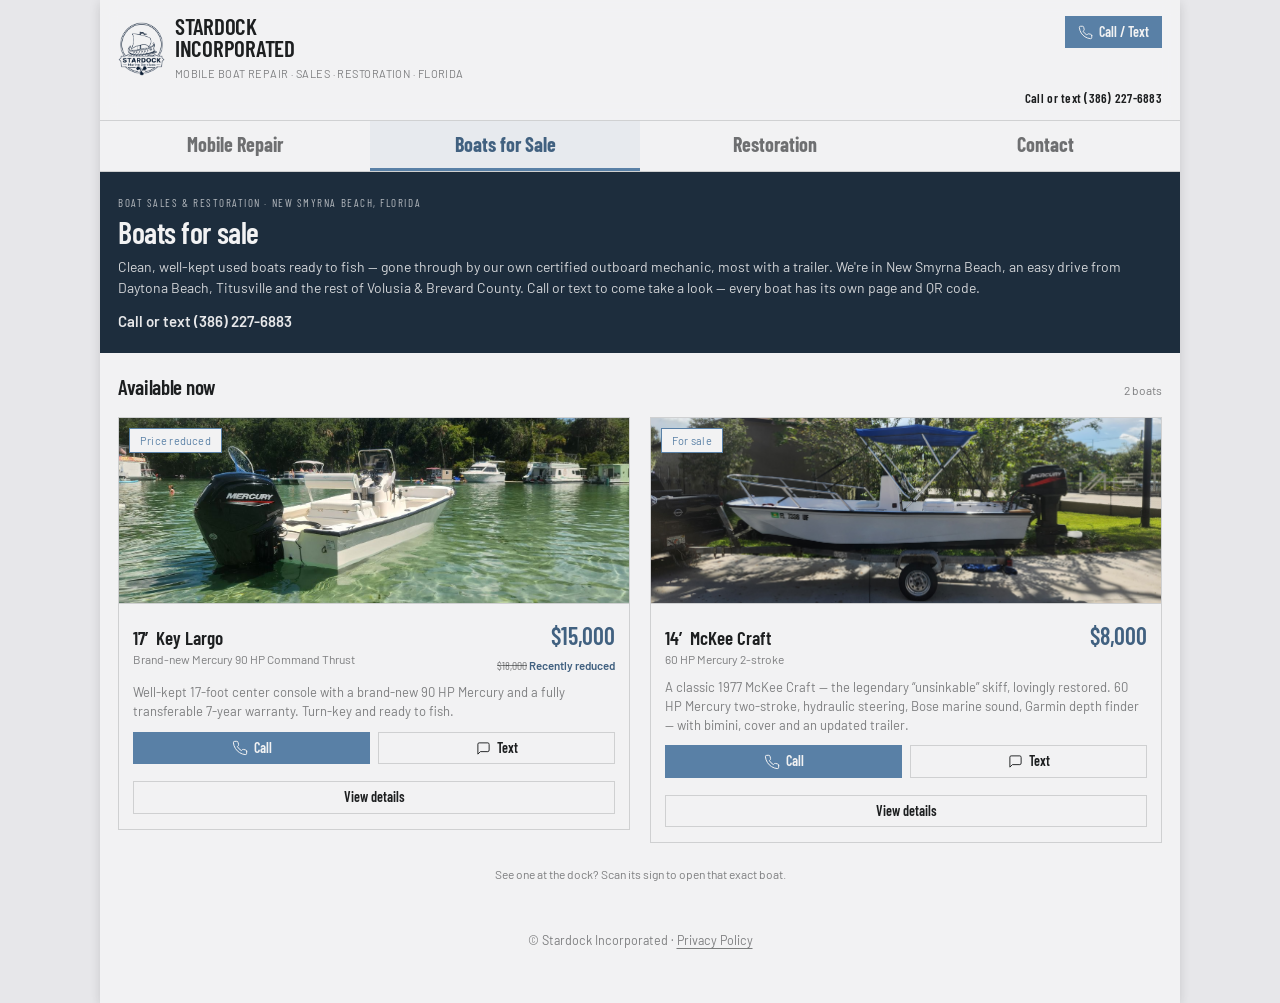
<file: boats.html>
<!DOCTYPE html>
<html lang="en">
<head>
  <!-- Google tag (gtag.js) -->
  <script async src="https://www.googletagmanager.com/gtag/js?id=G-RF061BE6WG"></script>
  <script>
    window.dataLayer = window.dataLayer || [];
    function gtag(){dataLayer.push(arguments);}
    gtag('js', new Date());
    gtag('config', 'G-RF061BE6WG');
  </script>

  <meta charset="utf-8">
  <meta name="viewport" content="width=device-width, initial-scale=1">
  <title>Boats for Sale | Stardock Marine · Central-East Florida</title>
  <meta name="description" content="Used boats for sale in New Smyrna Beach, FL — center consoles and skiffs serviced and inspected by a certified outboard mechanic, most with trailers, ready to fish. Near Daytona Beach and Titusville. Call or text (386) 227-6883.">
  <link rel="canonical" href="https://stardockmarine.com/boats">
  <meta name="geo.region" content="US-FL">
  <meta name="geo.placename" content="New Smyrna Beach, Florida">

  <!-- Social previews (Facebook, iMessage, etc.) -->
  <meta property="og:type" content="website">
  <meta property="og:site_name" content="Stardock Marine">
  <meta property="og:title" content="Boats for Sale | Stardock Marine · Central-East Florida">
  <meta property="og:description" content="Used boats for sale in New Smyrna Beach, FL — center consoles and skiffs serviced and inspected by a certified outboard mechanic, most with trailers, ready to fish. Near Daytona Beach and Titusville. Call or text (386) 227-6883.">
  <meta property="og:url" content="https://stardockmarine.com/boats">
  <meta property="og:image" content="https://stardockmarine.com/images/keylargo-water-1.jpg">
  <meta name="twitter:card" content="summary_large_image">

  <link rel="stylesheet" href="/styles.css?v=51">
  <link rel="stylesheet" href="/shell.css?v=72">
</head>
<body>
  <!-- Meta Pixel fallback for visitors with JavaScript off (the pixel itself
       is loaded by app.js from CONFIG.metaPixelId) -->
  <noscript><img height="1" width="1" style="display:none" alt=""
    src="https://www.facebook.com/tr?id=4496419627291949&ev=PageView&noscript=1"
  /></noscript>
  <div class="bg">
    <div class="shell">
      <!-- Header (same on every page) -->
      <header class="site">
        <div style="display:flex;align-items:flex-start;justify-content:space-between;gap:12px">
          <a href="/repair" style="text-decoration:none;display:flex;align-items:center;gap:10px;min-width:0;flex:1 1 auto">
            <img src="/images/stardock-logo.png?v=3" alt="Stardock" style="height:clamp(40px,12vw,54px);width:auto;flex:none">
            <span style="text-align:left;min-width:0">
              <span class="mono" style="display:block;font-weight:600;font-size:clamp(17px,5.2vw,23px);line-height:.95;letter-spacing:-.01em;color:var(--color-text)">STARDOCK<br>INCORPORATED</span>
              <span class="text-muted" style="display:block;font-size:11px;letter-spacing:.04em;margin-top:5px;text-transform:uppercase">Mobile Boat Repair · Sales · Restoration · Florida</span>
            </span>
          </a>
          <a class="btn btn-primary phone-link" data-phone="tel" href="#" style="flex:none">
            <svg width="15" height="15" viewBox="0 0 24 24" fill="none" stroke="currentColor" stroke-width="1.5" stroke-linecap="round" stroke-linejoin="round"><path d="M22 16.92v3a2 2 0 0 1-2.18 2 19.79 19.79 0 0 1-8.63-3.07 19.5 19.5 0 0 1-6-6 19.79 19.79 0 0 1-3.07-8.67A2 2 0 0 1 4.11 2h3a2 2 0 0 1 2 1.72c.13.96.36 1.9.7 2.81a2 2 0 0 1-.45 2.11L8.09 9.91a16 16 0 0 0 6 6l1.27-1.27a2 2 0 0 1 2.11-.45c.91.34 1.85.57 2.81.7A2 2 0 0 1 22 16.92z"/></svg>
            Call / Text
          </a>
        </div>
        <a href="tel:+13862276883" class="mono" style="display:block;text-align:right;margin-top:6px;font-size:13px;font-weight:600;letter-spacing:.02em;color:var(--color-text);text-decoration:none">Call or text (386) 227-6883</a>
      </header>

      <!-- Tabs. Every section is a real address (its own HTML file), so
           search engines score each one on its own URL. -->
      <div class="tabs no-print">
        <a href="/repair" data-tab="repair" class="mono">Mobile Repair</a>
        <a href="/boats" data-tab="boats" class="mono">Boats for Sale</a>
        <a href="/restoration" data-tab="restoration" class="mono">Restoration</a>
        <a href="/contact" data-tab="contact" class="mono">Contact</a>
      </div>

      <!-- The Boats for Sale page. The hero is static for search engines;
           app.js fills #boat-list from CONFIG.boats, and renders a single
           boat (or its printable sign) at /boats/<slug> and /boats/<slug>/sign.
           Add or edit boats in app.js, not here. -->
      <div id="app" data-prerendered="boats">
    <main style="padding:0 0 26px">
      <section style="padding:22px 18px 20px;background:var(--color-accent-900);color:var(--color-bg)">
        <div class="mono" style="font-size:11px;letter-spacing:.14em;text-transform:uppercase;opacity:.7">Boat sales &amp; restoration · New Smyrna Beach, Florida</div>
        <h1 style="margin:6px 0 8px;color:var(--color-bg);font-size:30px;line-height:1.02">Boats for sale</h1>
        <p style="font-size:14px;line-height:1.5;margin:0;opacity:.85">Clean, well-kept used boats ready to fish — gone through by our own certified outboard mechanic, most with a trailer. We&#39;re in New Smyrna Beach, an easy drive from Daytona Beach, Titusville and the rest of Volusia &amp; Brevard County. Call or text to come take a look — every boat has its own page and QR code.</p>
        <div class="phone-out" style="display:block;font-size:15px;color:var(--color-bg);opacity:.95;margin-top:12px;font-weight:600">Call or text (386) 227-6883</div>
      </section>

      <!-- The listing itself is filled in by app.js from CONFIG.boats, so
           prices and photos always match what's in app.js. -->
      <section id="boat-list" style="padding:22px 18px 6px"></section>
    </main>
      </div>

      <footer class="no-print" style="padding:16px 18px 20px;text-align:center;font-size:12.5px">
        <span class="text-muted">&copy; Stardock Incorporated · <a href="/privacy" style="color:inherit">Privacy Policy</a></span>
      </footer>

      <!-- Sticky call bar -->
      <div class="callbar no-print">
        <a class="btn btn-primary phone-link" data-phone="tel" href="#" style="flex:2">
          <svg width="16" height="16" viewBox="0 0 24 24" fill="none" stroke="currentColor" stroke-width="1.5" stroke-linecap="round" stroke-linejoin="round"><path d="M22 16.92v3a2 2 0 0 1-2.18 2 19.79 19.79 0 0 1-8.63-3.07 19.5 19.5 0 0 1-6-6 19.79 19.79 0 0 1-3.07-8.67A2 2 0 0 1 4.11 2h3a2 2 0 0 1 2 1.72c.13.96.36 1.9.7 2.81a2 2 0 0 1-.45 2.11L8.09 9.91a16 16 0 0 0 6 6l1.27-1.27a2 2 0 0 1 2.11-.45c.91.34 1.85.57 2.81.7A2 2 0 0 1 22 16.92z"/></svg>
          <span data-callbar-label>Call or Text</span>
        </a>
        <a class="btn btn-secondary phone-link" data-phone="sms" href="#" style="flex:none;width:52px" aria-label="Text us">
          <svg width="18" height="18" viewBox="0 0 24 24" fill="none" stroke="currentColor" stroke-width="1.5" stroke-linecap="round" stroke-linejoin="round"><path d="M21 15a2 2 0 0 1-2 2H7l-4 4V5a2 2 0 0 1 2-2h14a2 2 0 0 1 2 2z"/></svg>
        </a>
      </div>
    </div>
  </div>

  <!-- Vendored QR generator (no external dependency) -->
  <script src="/qrcode.js?v=51"></script>
  <!-- Site logic + everything you'd edit lives in app.js -->
  <script src="/app.js?v=72"></script>
</body>
</html>
</file>
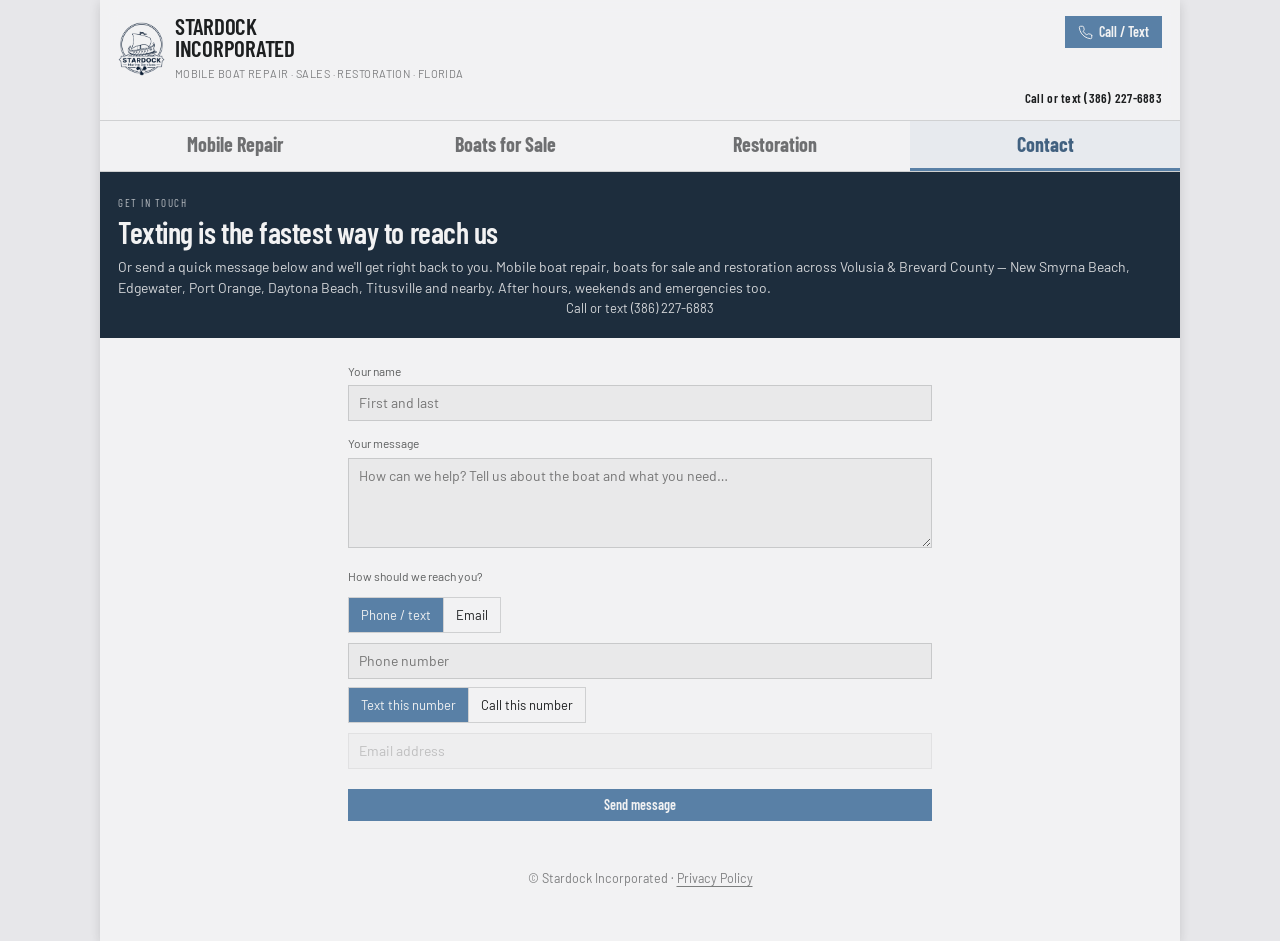
<file: contact.html>
<!DOCTYPE html>
<html lang="en">
<head>
  <!-- Google tag (gtag.js) -->
  <script async src="https://www.googletagmanager.com/gtag/js?id=G-RF061BE6WG"></script>
  <script>
    window.dataLayer = window.dataLayer || [];
    function gtag(){dataLayer.push(arguments);}
    gtag('js', new Date());
    gtag('config', 'G-RF061BE6WG');
  </script>

  <meta charset="utf-8">
  <meta name="viewport" content="width=device-width, initial-scale=1">
  <title>Contact | Stardock Marine</title>
  <meta name="description" content="Call or text Stardock Marine at (386) 227-6883 for mobile boat repair, boats for sale or restoration across Volusia &amp; Brevard County, Florida. Texting is fastest; or send a message and we'll get right back to you.">
  <link rel="canonical" href="https://stardockmarine.com/contact">
  <meta name="geo.region" content="US-FL">
  <meta name="geo.placename" content="New Smyrna Beach, Florida">

  <!-- Social previews (Facebook, iMessage, etc.) -->
  <meta property="og:type" content="website">
  <meta property="og:site_name" content="Stardock Marine">
  <meta property="og:title" content="Contact | Stardock Marine">
  <meta property="og:description" content="Call or text Stardock Marine at (386) 227-6883 for mobile boat repair, boats for sale or restoration across Volusia &amp; Brevard County, Florida. Texting is fastest; or send a message and we'll get right back to you.">
  <meta property="og:url" content="https://stardockmarine.com/contact">
  <meta property="og:image" content="https://stardockmarine.com/images/repair-mobile-boat.jpg">
  <meta name="twitter:card" content="summary_large_image">

  <link rel="stylesheet" href="/styles.css?v=51">
  <link rel="stylesheet" href="/shell.css?v=72">
</head>
<body>
  <!-- Meta Pixel fallback for visitors with JavaScript off (the pixel itself
       is loaded by app.js from CONFIG.metaPixelId) -->
  <noscript><img height="1" width="1" style="display:none" alt=""
    src="https://www.facebook.com/tr?id=4496419627291949&ev=PageView&noscript=1"
  /></noscript>
  <div class="bg">
    <div class="shell">
      <!-- Header (same on every page) -->
      <header class="site">
        <div style="display:flex;align-items:flex-start;justify-content:space-between;gap:12px">
          <a href="/repair" style="text-decoration:none;display:flex;align-items:center;gap:10px;min-width:0;flex:1 1 auto">
            <img src="/images/stardock-logo.png?v=3" alt="Stardock" style="height:clamp(40px,12vw,54px);width:auto;flex:none">
            <span style="text-align:left;min-width:0">
              <span class="mono" style="display:block;font-weight:600;font-size:clamp(17px,5.2vw,23px);line-height:.95;letter-spacing:-.01em;color:var(--color-text)">STARDOCK<br>INCORPORATED</span>
              <span class="text-muted" style="display:block;font-size:11px;letter-spacing:.04em;margin-top:5px;text-transform:uppercase">Mobile Boat Repair · Sales · Restoration · Florida</span>
            </span>
          </a>
          <a class="btn btn-primary phone-link" data-phone="tel" href="#" style="flex:none">
            <svg width="15" height="15" viewBox="0 0 24 24" fill="none" stroke="currentColor" stroke-width="1.5" stroke-linecap="round" stroke-linejoin="round"><path d="M22 16.92v3a2 2 0 0 1-2.18 2 19.79 19.79 0 0 1-8.63-3.07 19.5 19.5 0 0 1-6-6 19.79 19.79 0 0 1-3.07-8.67A2 2 0 0 1 4.11 2h3a2 2 0 0 1 2 1.72c.13.96.36 1.9.7 2.81a2 2 0 0 1-.45 2.11L8.09 9.91a16 16 0 0 0 6 6l1.27-1.27a2 2 0 0 1 2.11-.45c.91.34 1.85.57 2.81.7A2 2 0 0 1 22 16.92z"/></svg>
            Call / Text
          </a>
        </div>
        <a href="tel:+13862276883" class="mono" style="display:block;text-align:right;margin-top:6px;font-size:13px;font-weight:600;letter-spacing:.02em;color:var(--color-text);text-decoration:none">Call or text (386) 227-6883</a>
      </header>

      <!-- Tabs. Every section is a real address (its own HTML file), so
           search engines score each one on its own URL. -->
      <div class="tabs no-print">
        <a href="/repair" data-tab="repair" class="mono">Mobile Repair</a>
        <a href="/boats" data-tab="boats" class="mono">Boats for Sale</a>
        <a href="/restoration" data-tab="restoration" class="mono">Restoration</a>
        <a href="/contact" data-tab="contact" class="mono">Contact</a>
      </div>

      <!-- The Contact page. The hero is static for search engines; app.js
           renders the message form into #contact-mount. -->
      <div id="app" data-prerendered="contact">
    <main style="padding:0 0 30px">
      <section style="padding:22px 18px 20px;background:var(--color-accent-900);color:var(--color-bg)">
        <div class="mono" style="font-size:11px;letter-spacing:.14em;text-transform:uppercase;opacity:.7">Get in touch</div>
        <h1 style="margin:6px 0 8px;color:var(--color-bg);font-size:30px;line-height:1.02">Texting is the fastest way to reach us</h1>
        <p style="font-size:14px;line-height:1.5;margin:0;opacity:.85">Or send a quick message below and we'll get right back to you. Mobile boat repair, boats for sale and restoration across Volusia &amp; Brevard County — New Smyrna Beach, Edgewater, Port Orange, Daytona Beach, Titusville and nearby. After hours, weekends and emergencies too.</p>
        <div class="phone-out" style="display:block;font-size:13px;text-align:center;color:var(--color-bg);opacity:.85">Call or text (386) 227-6883</div>
      </section>

      <div class="view-narrow">
        <section style="padding:24px 18px 2px">
          <div id="contact-mount"></div>
        </section>
      </div>
    </main>
      </div>

      <footer class="no-print" style="padding:16px 18px 20px;text-align:center;font-size:12.5px">
        <span class="text-muted">&copy; Stardock Incorporated · <a href="/privacy" style="color:inherit">Privacy Policy</a></span>
      </footer>

      <!-- Sticky call bar -->
      <div class="callbar no-print">
        <a class="btn btn-primary phone-link" data-phone="tel" href="#" style="flex:2">
          <svg width="16" height="16" viewBox="0 0 24 24" fill="none" stroke="currentColor" stroke-width="1.5" stroke-linecap="round" stroke-linejoin="round"><path d="M22 16.92v3a2 2 0 0 1-2.18 2 19.79 19.79 0 0 1-8.63-3.07 19.5 19.5 0 0 1-6-6 19.79 19.79 0 0 1-3.07-8.67A2 2 0 0 1 4.11 2h3a2 2 0 0 1 2 1.72c.13.96.36 1.9.7 2.81a2 2 0 0 1-.45 2.11L8.09 9.91a16 16 0 0 0 6 6l1.27-1.27a2 2 0 0 1 2.11-.45c.91.34 1.85.57 2.81.7A2 2 0 0 1 22 16.92z"/></svg>
          <span data-callbar-label>Call or Text</span>
        </a>
        <a class="btn btn-secondary phone-link" data-phone="sms" href="#" style="flex:none;width:52px" aria-label="Text us">
          <svg width="18" height="18" viewBox="0 0 24 24" fill="none" stroke="currentColor" stroke-width="1.5" stroke-linecap="round" stroke-linejoin="round"><path d="M21 15a2 2 0 0 1-2 2H7l-4 4V5a2 2 0 0 1 2-2h14a2 2 0 0 1 2 2z"/></svg>
        </a>
      </div>
    </div>
  </div>

  <!-- Vendored QR generator (no external dependency) -->
  <script src="/qrcode.js?v=51"></script>
  <!-- Site logic + everything you'd edit lives in app.js -->
  <script src="/app.js?v=72"></script>
</body>
</html>
</file>
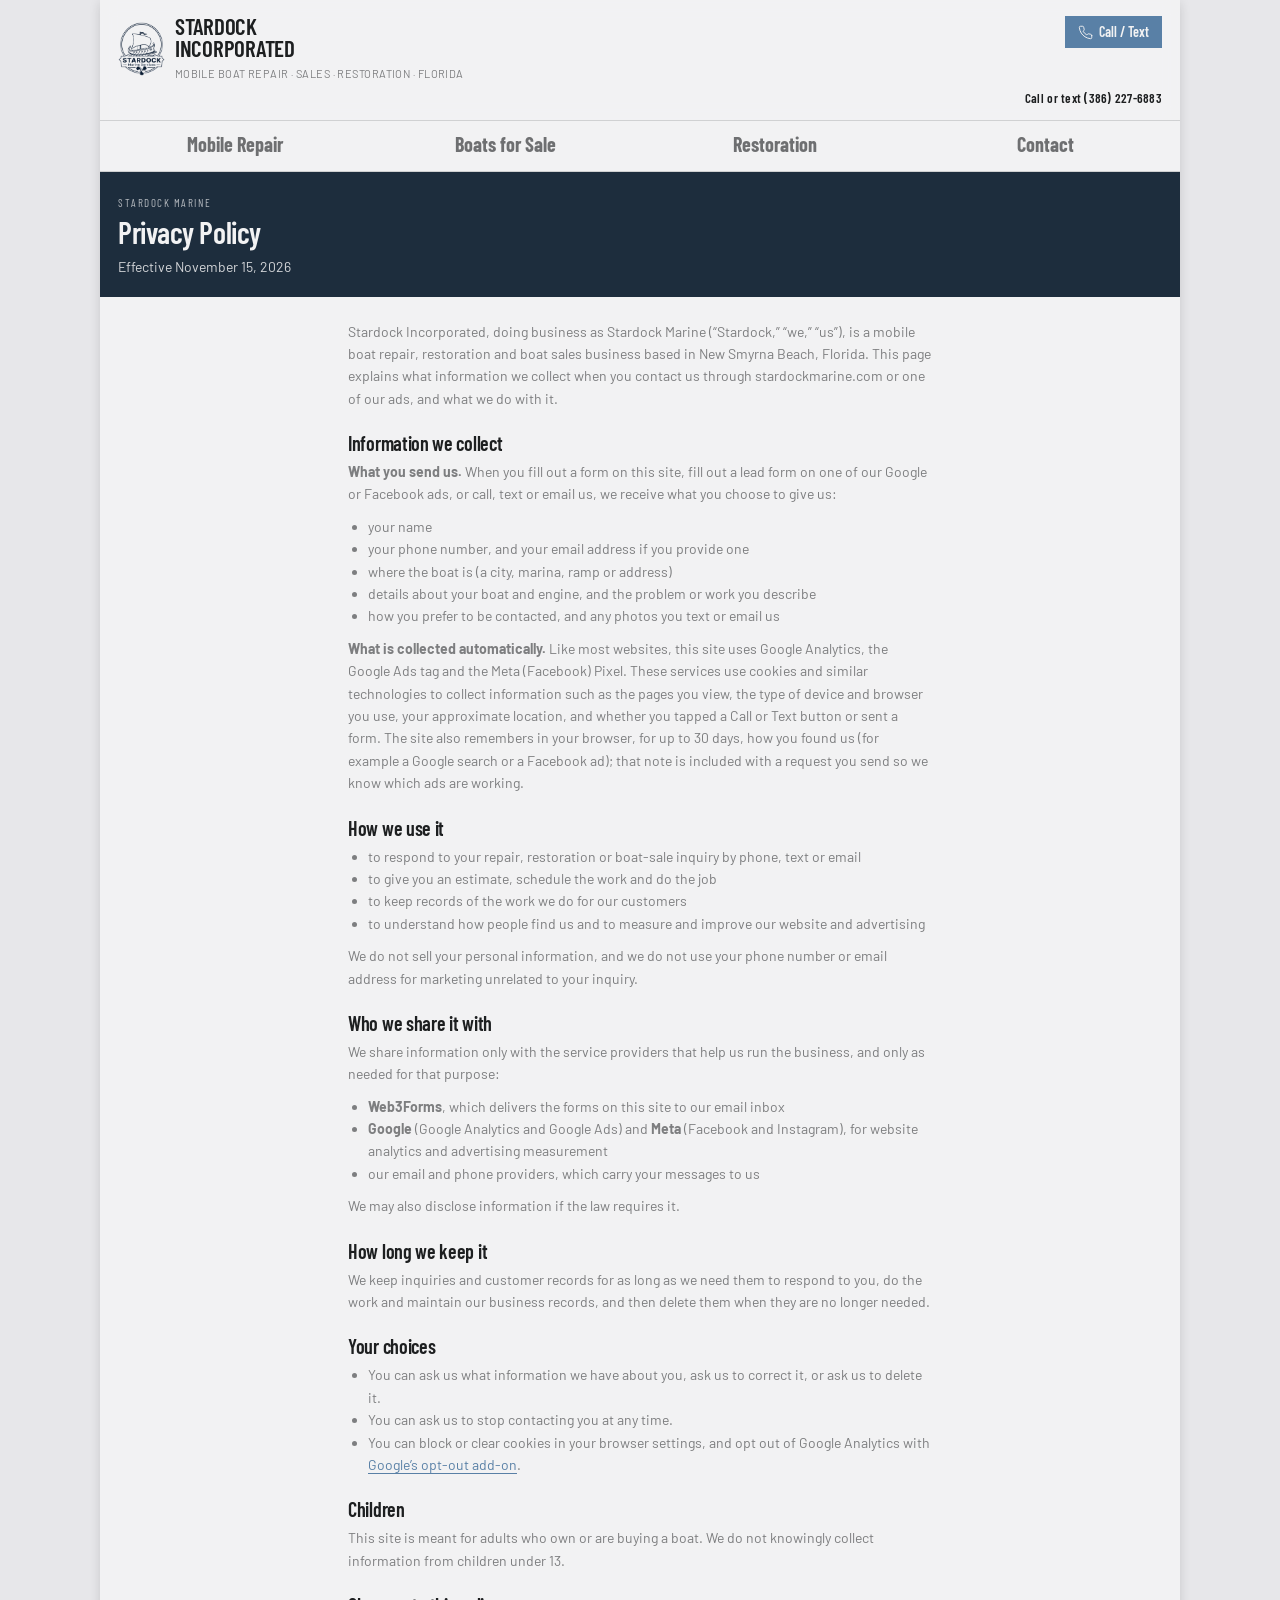
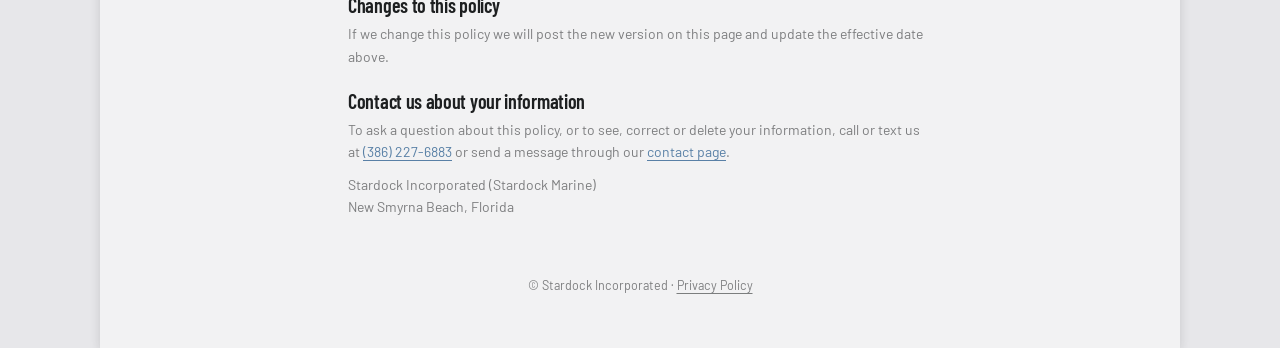
<file: privacy.html>
<!DOCTYPE html>
<html lang="en">
<head>
  <!-- Google tag (gtag.js) -->
  <script async src="https://www.googletagmanager.com/gtag/js?id=G-RF061BE6WG"></script>
  <script>
    window.dataLayer = window.dataLayer || [];
    function gtag(){dataLayer.push(arguments);}
    gtag('js', new Date());
    gtag('config', 'G-RF061BE6WG');
  </script>

  <meta charset="utf-8">
  <meta name="viewport" content="width=device-width, initial-scale=1">
  <title>Privacy Policy | Stardock Marine</title>
  <meta name="description" content="How Stardock Marine collects and uses the name, phone number and other details you send when you ask about boat repair, restoration or a boat for sale.">
  <link rel="canonical" href="https://stardockmarine.com/privacy">
  <meta name="geo.region" content="US-FL">
  <meta name="geo.placename" content="New Smyrna Beach, Florida">

  <!-- Social previews (Facebook, iMessage, etc.) -->
  <meta property="og:type" content="website">
  <meta property="og:site_name" content="Stardock Marine">
  <meta property="og:title" content="Privacy Policy | Stardock Marine">
  <meta property="og:description" content="How Stardock Marine collects and uses the name, phone number and other details you send when you ask about boat repair, restoration or a boat for sale.">
  <meta property="og:url" content="https://stardockmarine.com/privacy">
  <meta property="og:image" content="https://stardockmarine.com/images/repair-mobile-boat.jpg">
  <meta name="twitter:card" content="summary_large_image">

  <link rel="stylesheet" href="/styles.css?v=51">
  <link rel="stylesheet" href="/shell.css?v=72">
</head>
<body>
  <!-- Meta Pixel fallback for visitors with JavaScript off (the pixel itself
       is loaded by app.js from CONFIG.metaPixelId) -->
  <noscript><img height="1" width="1" style="display:none" alt=""
    src="https://www.facebook.com/tr?id=4496419627291949&ev=PageView&noscript=1"
  /></noscript>
  <div class="bg">
    <div class="shell">
      <!-- Header (same on every page) -->
      <header class="site">
        <div style="display:flex;align-items:flex-start;justify-content:space-between;gap:12px">
          <a href="/repair" style="text-decoration:none;display:flex;align-items:center;gap:10px;min-width:0;flex:1 1 auto">
            <img src="/images/stardock-logo.png?v=3" alt="Stardock" style="height:clamp(40px,12vw,54px);width:auto;flex:none">
            <span style="text-align:left;min-width:0">
              <span class="mono" style="display:block;font-weight:600;font-size:clamp(17px,5.2vw,23px);line-height:.95;letter-spacing:-.01em;color:var(--color-text)">STARDOCK<br>INCORPORATED</span>
              <span class="text-muted" style="display:block;font-size:11px;letter-spacing:.04em;margin-top:5px;text-transform:uppercase">Mobile Boat Repair · Sales · Restoration · Florida</span>
            </span>
          </a>
          <a class="btn btn-primary phone-link" data-phone="tel" href="#" style="flex:none">
            <svg width="15" height="15" viewBox="0 0 24 24" fill="none" stroke="currentColor" stroke-width="1.5" stroke-linecap="round" stroke-linejoin="round"><path d="M22 16.92v3a2 2 0 0 1-2.18 2 19.79 19.79 0 0 1-8.63-3.07 19.5 19.5 0 0 1-6-6 19.79 19.79 0 0 1-3.07-8.67A2 2 0 0 1 4.11 2h3a2 2 0 0 1 2 1.72c.13.96.36 1.9.7 2.81a2 2 0 0 1-.45 2.11L8.09 9.91a16 16 0 0 0 6 6l1.27-1.27a2 2 0 0 1 2.11-.45c.91.34 1.85.57 2.81.7A2 2 0 0 1 22 16.92z"/></svg>
            Call / Text
          </a>
        </div>
        <a href="tel:+13862276883" class="mono" style="display:block;text-align:right;margin-top:6px;font-size:13px;font-weight:600;letter-spacing:.02em;color:var(--color-text);text-decoration:none">Call or text (386) 227-6883</a>
      </header>

      <!-- Tabs. Every section is a real address (its own HTML file), so
           search engines score each one on its own URL. -->
      <div class="tabs no-print">
        <a href="/repair" data-tab="repair" class="mono">Mobile Repair</a>
        <a href="/boats" data-tab="boats" class="mono">Boats for Sale</a>
        <a href="/restoration" data-tab="restoration" class="mono">Restoration</a>
        <a href="/contact" data-tab="contact" class="mono">Contact</a>
      </div>

      <!-- The Privacy Policy page — plain HTML. Edit the text here. -->
      <div id="app" data-prerendered="privacy">
    <main style="padding:0 0 30px">
      <section style="padding:22px 18px 20px;background:var(--color-accent-900);color:var(--color-bg)">
        <div class="mono" style="font-size:11px;letter-spacing:.14em;text-transform:uppercase;opacity:.7">Stardock Marine</div>
        <h1 style="margin:6px 0 8px;color:var(--color-bg);font-size:30px;line-height:1.02">Privacy Policy</h1>
        <p style="font-size:14px;line-height:1.5;margin:0;opacity:.85">Effective November 15, 2026</p>
      </section>

      <div class="view-narrow">
        <section style="padding:8px 18px 2px">
          <p class="text-muted" style="font-size:14px;line-height:1.6;margin:16px 0 10px">Stardock Incorporated, doing business as Stardock Marine (&ldquo;Stardock,&rdquo; &ldquo;we,&rdquo; &ldquo;us&rdquo;), is a mobile boat repair, restoration and boat sales business based in New Smyrna Beach, Florida. This page explains what information we collect when you contact us through stardockmarine.com or one of our ads, and what we do with it.</p>

          <h2 style="margin:22px 0 6px;font-size:20px;line-height:1.15">Information we collect</h2>
          <p class="text-muted" style="font-size:14px;line-height:1.6;margin:0 0 10px"><b>What you send us.</b> When you fill out a form on this site, fill out a lead form on one of our Google or Facebook ads, or call, text or email us, we receive what you choose to give us:</p>
          <ul class="text-muted" style="font-size:14px;line-height:1.6;margin:0 0 10px;padding-left:20px">
            <li>your name</li>
            <li>your phone number, and your email address if you provide one</li>
            <li>where the boat is (a city, marina, ramp or address)</li>
            <li>details about your boat and engine, and the problem or work you describe</li>
            <li>how you prefer to be contacted, and any photos you text or email us</li>
          </ul>
          <p class="text-muted" style="font-size:14px;line-height:1.6;margin:0 0 10px"><b>What is collected automatically.</b> Like most websites, this site uses Google Analytics, the Google Ads tag and the Meta (Facebook) Pixel. These services use cookies and similar technologies to collect information such as the pages you view, the type of device and browser you use, your approximate location, and whether you tapped a Call or Text button or sent a form. The site also remembers in your browser, for up to 30 days, how you found us (for example a Google search or a Facebook ad); that note is included with a request you send so we know which ads are working.</p>

          <h2 style="margin:22px 0 6px;font-size:20px;line-height:1.15">How we use it</h2>
          <ul class="text-muted" style="font-size:14px;line-height:1.6;margin:0 0 10px;padding-left:20px">
            <li>to respond to your repair, restoration or boat-sale inquiry by phone, text or email</li>
            <li>to give you an estimate, schedule the work and do the job</li>
            <li>to keep records of the work we do for our customers</li>
            <li>to understand how people find us and to measure and improve our website and advertising</li>
          </ul>
          <p class="text-muted" style="font-size:14px;line-height:1.6;margin:0 0 10px">We do not sell your personal information, and we do not use your phone number or email address for marketing unrelated to your inquiry.</p>

          <h2 style="margin:22px 0 6px;font-size:20px;line-height:1.15">Who we share it with</h2>
          <p class="text-muted" style="font-size:14px;line-height:1.6;margin:0 0 10px">We share information only with the service providers that help us run the business, and only as needed for that purpose:</p>
          <ul class="text-muted" style="font-size:14px;line-height:1.6;margin:0 0 10px;padding-left:20px">
            <li><b>Web3Forms</b>, which delivers the forms on this site to our email inbox</li>
            <li><b>Google</b> (Google Analytics and Google Ads) and <b>Meta</b> (Facebook and Instagram), for website analytics and advertising measurement</li>
            <li>our email and phone providers, which carry your messages to us</li>
          </ul>
          <p class="text-muted" style="font-size:14px;line-height:1.6;margin:0 0 10px">We may also disclose information if the law requires it.</p>

          <h2 style="margin:22px 0 6px;font-size:20px;line-height:1.15">How long we keep it</h2>
          <p class="text-muted" style="font-size:14px;line-height:1.6;margin:0 0 10px">We keep inquiries and customer records for as long as we need them to respond to you, do the work and maintain our business records, and then delete them when they are no longer needed.</p>

          <h2 style="margin:22px 0 6px;font-size:20px;line-height:1.15">Your choices</h2>
          <ul class="text-muted" style="font-size:14px;line-height:1.6;margin:0 0 10px;padding-left:20px">
            <li>You can ask us what information we have about you, ask us to correct it, or ask us to delete it.</li>
            <li>You can ask us to stop contacting you at any time.</li>
            <li>You can block or clear cookies in your browser settings, and opt out of Google Analytics with <a href="https://tools.google.com/dlpage/gaoptout" rel="noopener">Google&rsquo;s opt-out add-on</a>.</li>
          </ul>

          <h2 style="margin:22px 0 6px;font-size:20px;line-height:1.15">Children</h2>
          <p class="text-muted" style="font-size:14px;line-height:1.6;margin:0 0 10px">This site is meant for adults who own or are buying a boat. We do not knowingly collect information from children under 13.</p>

          <h2 style="margin:22px 0 6px;font-size:20px;line-height:1.15">Changes to this policy</h2>
          <p class="text-muted" style="font-size:14px;line-height:1.6;margin:0 0 10px">If we change this policy we will post the new version on this page and update the effective date above.</p>

          <h2 style="margin:22px 0 6px;font-size:20px;line-height:1.15">Contact us about your information</h2>
          <p class="text-muted" style="font-size:14px;line-height:1.6;margin:0 0 10px">To ask a question about this policy, or to see, correct or delete your information, call or text us at <a href="tel:+13862276883">(386) 227-6883</a> or send a message through our <a href="/contact">contact page</a>.</p>
          <p class="text-muted" style="font-size:14px;line-height:1.6;margin:0 0 10px">Stardock Incorporated (Stardock Marine)<br>New Smyrna Beach, Florida</p>
        </section>
      </div>
    </main>
      </div>

      <footer class="no-print" style="padding:16px 18px 20px;text-align:center;font-size:12.5px">
        <span class="text-muted">&copy; Stardock Incorporated · <a href="/privacy" style="color:inherit">Privacy Policy</a></span>
      </footer>

      <!-- Sticky call bar -->
      <div class="callbar no-print">
        <a class="btn btn-primary phone-link" data-phone="tel" href="#" style="flex:2">
          <svg width="16" height="16" viewBox="0 0 24 24" fill="none" stroke="currentColor" stroke-width="1.5" stroke-linecap="round" stroke-linejoin="round"><path d="M22 16.92v3a2 2 0 0 1-2.18 2 19.79 19.79 0 0 1-8.63-3.07 19.5 19.5 0 0 1-6-6 19.79 19.79 0 0 1-3.07-8.67A2 2 0 0 1 4.11 2h3a2 2 0 0 1 2 1.72c.13.96.36 1.9.7 2.81a2 2 0 0 1-.45 2.11L8.09 9.91a16 16 0 0 0 6 6l1.27-1.27a2 2 0 0 1 2.11-.45c.91.34 1.85.57 2.81.7A2 2 0 0 1 22 16.92z"/></svg>
          <span data-callbar-label>Call or Text</span>
        </a>
        <a class="btn btn-secondary phone-link" data-phone="sms" href="#" style="flex:none;width:52px" aria-label="Text us">
          <svg width="18" height="18" viewBox="0 0 24 24" fill="none" stroke="currentColor" stroke-width="1.5" stroke-linecap="round" stroke-linejoin="round"><path d="M21 15a2 2 0 0 1-2 2H7l-4 4V5a2 2 0 0 1 2-2h14a2 2 0 0 1 2 2z"/></svg>
        </a>
      </div>
    </div>
  </div>

  <!-- Vendored QR generator (no external dependency) -->
  <script src="/qrcode.js?v=51"></script>
  <!-- Site logic + everything you'd edit lives in app.js -->
  <script src="/app.js?v=72"></script>
</body>
</html>
</file>
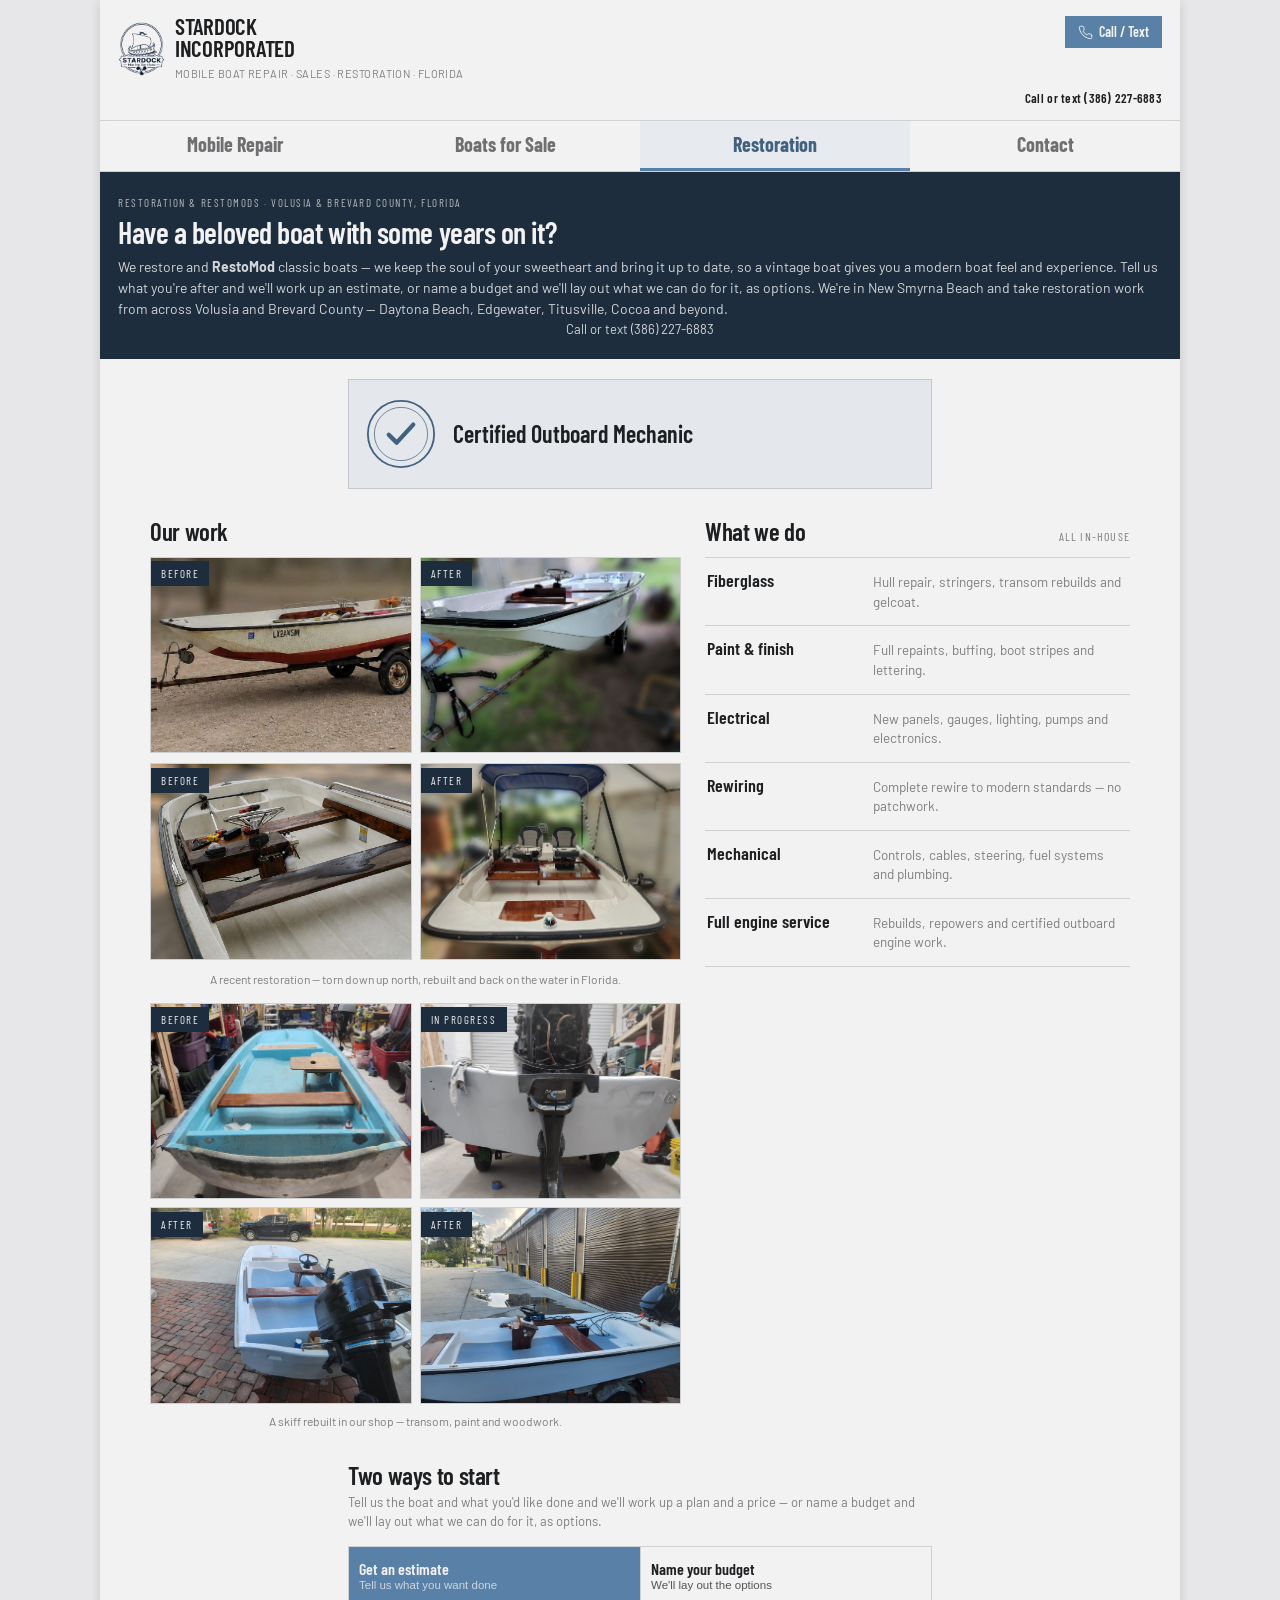
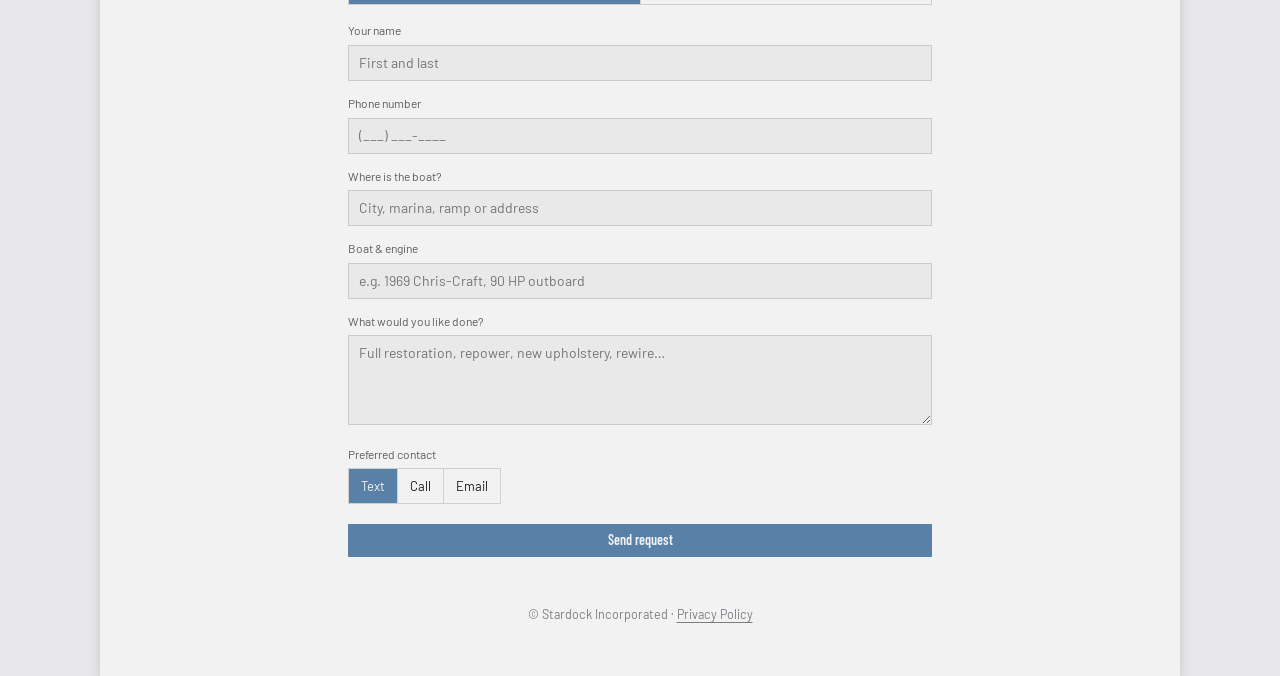
<file: restoration.html>
<!DOCTYPE html>
<html lang="en">
<head>
  <!-- Google tag (gtag.js) -->
  <script async src="https://www.googletagmanager.com/gtag/js?id=G-RF061BE6WG"></script>
  <script>
    window.dataLayer = window.dataLayer || [];
    function gtag(){dataLayer.push(arguments);}
    gtag('js', new Date());
    gtag('config', 'G-RF061BE6WG');
  </script>

  <meta charset="utf-8">
  <meta name="viewport" content="width=device-width, initial-scale=1">
  <title>Boat Restoration &amp; RestoMods | Stardock Marine · Florida</title>
  <meta name="description" content="Classic boat restoration and RestoMods in New Smyrna Beach, FL: fiberglass, transom and stringer repair, repaint, full rewire, new electronics and repowers. Serving Volusia &amp; Brevard County. Get an estimate or name your budget. Call or text (386) 227-6883.">
  <link rel="canonical" href="https://stardockmarine.com/restoration">
  <meta name="geo.region" content="US-FL">
  <meta name="geo.placename" content="New Smyrna Beach, Florida">

  <!-- Social previews (Facebook, iMessage, etc.) -->
  <meta property="og:type" content="website">
  <meta property="og:site_name" content="Stardock Marine">
  <meta property="og:title" content="Boat Restoration &amp; RestoMods | Stardock Marine · Florida">
  <meta property="og:description" content="Classic boat restoration and RestoMods in New Smyrna Beach, FL: fiberglass, transom and stringer repair, repaint, full rewire, new electronics and repowers. Serving Volusia &amp; Brevard County. Get an estimate or name your budget. Call or text (386) 227-6883.">
  <meta property="og:url" content="https://stardockmarine.com/restoration">
  <meta property="og:image" content="https://stardockmarine.com/images/restore-after.jpg">
  <meta name="twitter:card" content="summary_large_image">

  <link rel="stylesheet" href="/styles.css?v=51">
  <link rel="stylesheet" href="/shell.css?v=72">
</head>
<body>
  <!-- Meta Pixel fallback for visitors with JavaScript off (the pixel itself
       is loaded by app.js from CONFIG.metaPixelId) -->
  <noscript><img height="1" width="1" style="display:none" alt=""
    src="https://www.facebook.com/tr?id=4496419627291949&ev=PageView&noscript=1"
  /></noscript>
  <div class="bg">
    <div class="shell">
      <!-- Header (same on every page) -->
      <header class="site">
        <div style="display:flex;align-items:flex-start;justify-content:space-between;gap:12px">
          <a href="/repair" style="text-decoration:none;display:flex;align-items:center;gap:10px;min-width:0;flex:1 1 auto">
            <img src="/images/stardock-logo.png?v=3" alt="Stardock" style="height:clamp(40px,12vw,54px);width:auto;flex:none">
            <span style="text-align:left;min-width:0">
              <span class="mono" style="display:block;font-weight:600;font-size:clamp(17px,5.2vw,23px);line-height:.95;letter-spacing:-.01em;color:var(--color-text)">STARDOCK<br>INCORPORATED</span>
              <span class="text-muted" style="display:block;font-size:11px;letter-spacing:.04em;margin-top:5px;text-transform:uppercase">Mobile Boat Repair · Sales · Restoration · Florida</span>
            </span>
          </a>
          <a class="btn btn-primary phone-link" data-phone="tel" href="#" style="flex:none">
            <svg width="15" height="15" viewBox="0 0 24 24" fill="none" stroke="currentColor" stroke-width="1.5" stroke-linecap="round" stroke-linejoin="round"><path d="M22 16.92v3a2 2 0 0 1-2.18 2 19.79 19.79 0 0 1-8.63-3.07 19.5 19.5 0 0 1-6-6 19.79 19.79 0 0 1-3.07-8.67A2 2 0 0 1 4.11 2h3a2 2 0 0 1 2 1.72c.13.96.36 1.9.7 2.81a2 2 0 0 1-.45 2.11L8.09 9.91a16 16 0 0 0 6 6l1.27-1.27a2 2 0 0 1 2.11-.45c.91.34 1.85.57 2.81.7A2 2 0 0 1 22 16.92z"/></svg>
            Call / Text
          </a>
        </div>
        <a href="tel:+13862276883" class="mono" style="display:block;text-align:right;margin-top:6px;font-size:13px;font-weight:600;letter-spacing:.02em;color:var(--color-text);text-decoration:none">Call or text (386) 227-6883</a>
      </header>

      <!-- Tabs. Every section is a real address (its own HTML file), so
           search engines score each one on its own URL. -->
      <div class="tabs no-print">
        <a href="/repair" data-tab="repair" class="mono">Mobile Repair</a>
        <a href="/boats" data-tab="boats" class="mono">Boats for Sale</a>
        <a href="/restoration" data-tab="restoration" class="mono">Restoration</a>
        <a href="/contact" data-tab="contact" class="mono">Contact</a>
      </div>

      <!-- The Restoration page, written out in full for search engines.
           app.js only wires the estimate/budget toggle, slider and form.
           Edit the restoration copy, "What we do" list and photos here. -->
      <div id="app" data-prerendered="restoration">
    <main style="padding:0 0 26px">
      <section style="padding:22px 18px 20px;background:var(--color-accent-900);color:var(--color-bg)">
        <div class="mono" style="font-size:11px;letter-spacing:.14em;text-transform:uppercase;opacity:.7">Restoration &amp; RestoMods · Volusia &amp; Brevard County, Florida</div>
        <h1 style="margin:6px 0 8px;color:var(--color-bg);font-size:30px;line-height:1.02">Have a beloved boat with some years on it?</h1>
        <p style="font-size:14px;line-height:1.5;margin:0;opacity:.85">We restore and <b>RestoMod</b> classic boats — we keep the soul of your sweetheart and bring it up to date, so a vintage boat gives you a modern boat feel and experience. Tell us what you're after and we'll work up an estimate, or name a budget and we'll lay out what we can do for it, as options. We&#39;re in New Smyrna Beach and take restoration work from across Volusia and Brevard County — Daytona Beach, Edgewater, Titusville, Cocoa and beyond.</p>
        <div class="phone-out" style="display:block;font-size:13px;text-align:center;color:var(--color-bg);opacity:.85">Call or text (386) 227-6883</div>
      </section>

      <div class="view-narrow">
      <section style="padding:20px 18px 2px">
        <div class="blueprint" style="padding:18px 16px;background:color-mix(in srgb,var(--color-accent) 9%,transparent);display:flex;gap:16px;align-items:center">
          <svg width="72" height="72" viewBox="0 0 100 100" fill="none" style="flex:none">
            <circle cx="50" cy="50" r="46" stroke="var(--color-accent-700)" stroke-width="2.5"/>
            <circle cx="50" cy="50" r="37" stroke="var(--color-accent-700)" stroke-width="1"/>
            <path d="M33 51 l11 11 l23 -25" stroke="var(--color-accent-700)" stroke-width="6" stroke-linecap="round" stroke-linejoin="round"/>
          </svg>
          <div>
            <div class="mono" style="font-weight:600;font-size:24px;line-height:1.05">Certified Outboard Mechanic</div>
          </div>
        </div>
      </section>
      </div>

      <section style="padding:26px 18px 2px">
        <div class="resto-work">
          <div>
            <h3 style="margin:0 0 12px">Our work</h3>
            <div style="display:grid;grid-template-columns:1fr 1fr;gap:8px;margin-bottom:10px"><figure class="blueprint" style="margin:0;position:relative;overflow:hidden"><img src="/images/restore-before-1-crop.jpg?v=3" alt="Before" loading="lazy" style="display:block;width:100%;aspect-ratio:4/3;object-fit:cover;background:var(--color-neutral-200)"><figcaption class="mono" style="position:absolute;top:0;left:0;padding:4px 10px;background:var(--color-accent-900);color:var(--color-bg);font-size:11px;letter-spacing:.14em;text-transform:uppercase">Before</figcaption></figure><figure class="blueprint" style="margin:0;position:relative;overflow:hidden"><img src="/images/restore-after-2.jpg?v=3" alt="After" loading="lazy" style="display:block;width:100%;aspect-ratio:4/3;object-fit:cover;background:var(--color-neutral-200)"><figcaption class="mono" style="position:absolute;top:0;left:0;padding:4px 10px;background:var(--color-accent-900);color:var(--color-bg);font-size:11px;letter-spacing:.14em;text-transform:uppercase">After</figcaption></figure></div><div style="display:grid;grid-template-columns:1fr 1fr;gap:8px;margin-bottom:10px"><figure class="blueprint" style="margin:0;position:relative;overflow:hidden"><img src="/images/restore-before-2.jpg?v=3" alt="Before" loading="lazy" style="display:block;width:100%;aspect-ratio:4/3;object-fit:cover;background:var(--color-neutral-200)"><figcaption class="mono" style="position:absolute;top:0;left:0;padding:4px 10px;background:var(--color-accent-900);color:var(--color-bg);font-size:11px;letter-spacing:.14em;text-transform:uppercase">Before</figcaption></figure><figure class="blueprint" style="margin:0;position:relative;overflow:hidden"><img src="/images/restore-after.jpg?v=3" alt="After" loading="lazy" style="display:block;width:100%;aspect-ratio:4/3;object-fit:cover;background:var(--color-neutral-200)"><figcaption class="mono" style="position:absolute;top:0;left:0;padding:4px 10px;background:var(--color-accent-900);color:var(--color-bg);font-size:11px;letter-spacing:.14em;text-transform:uppercase">After</figcaption></figure></div><div class="text-muted" style="font-size:12px;text-align:center;margin-top:6px">A recent restoration — torn down up north, rebuilt and back on the water in Florida.</div>
            <div style="display:grid;grid-template-columns:1fr 1fr;gap:8px;margin:14px 0 8px"><figure class="blueprint" style="margin:0;position:relative;overflow:hidden"><img src="/images/restore-skiff-before.jpg" alt="Before: a small fiberglass skiff in our shop with its transom ground back to bare glass" loading="lazy" style="display:block;width:100%;aspect-ratio:4/3;object-fit:cover;object-position:center 62%;background:var(--color-neutral-200)"><figcaption class="mono" style="position:absolute;top:0;left:0;padding:4px 10px;background:var(--color-accent-900);color:var(--color-bg);font-size:11px;letter-spacing:.14em;text-transform:uppercase">Before</figcaption></figure><figure class="blueprint" style="margin:0;position:relative;overflow:hidden"><img src="/images/restore-skiff-progress.jpg" alt="In progress: the skiff from behind with its rebuilt transom faired and in primer, outboard hung with the cowl off" loading="lazy" style="display:block;width:100%;aspect-ratio:4/3;object-fit:cover;object-position:center 30%;background:var(--color-neutral-200)"><figcaption class="mono" style="position:absolute;top:0;left:0;padding:4px 10px;background:var(--color-accent-900);color:var(--color-bg);font-size:11px;letter-spacing:.14em;text-transform:uppercase">In progress</figcaption></figure><figure class="blueprint" style="margin:0;position:relative;overflow:hidden"><img src="/images/restore-skiff-after.jpg" alt="After: the same skiff finished — new transom, fresh white and blue paint, refinished wood seats and an outboard hung" loading="lazy" style="display:block;width:100%;aspect-ratio:4/3;object-fit:cover;object-position:center;background:var(--color-neutral-200)"><figcaption class="mono" style="position:absolute;top:0;left:0;padding:4px 10px;background:var(--color-accent-900);color:var(--color-bg);font-size:11px;letter-spacing:.14em;text-transform:uppercase">After</figcaption></figure><figure class="blueprint" style="margin:0;position:relative;overflow:hidden"><img src="/images/restore-skiff-after-2.jpg" alt="After: the finished skiff on its trailer — white hull, blue deck, wood console and bench" loading="lazy" style="display:block;width:100%;aspect-ratio:4/3;object-fit:cover;object-position:center 70%;background:var(--color-neutral-200)"><figcaption class="mono" style="position:absolute;top:0;left:0;padding:4px 10px;background:var(--color-accent-900);color:var(--color-bg);font-size:11px;letter-spacing:.14em;text-transform:uppercase">After</figcaption></figure></div>
            <div class="text-muted" style="font-size:12px;text-align:center;margin-top:6px">A skiff rebuilt in our shop — transom, paint and woodwork.</div>
          </div>
          <div>
            <div style="display:flex;align-items:baseline;justify-content:space-between;margin-bottom:2px">
              <h3 style="margin:0">What we do</h3>
              <span class="text-muted mono" style="font-size:12px;letter-spacing:.1em;text-transform:uppercase">All in-house</span>
            </div>
            <div style="display:flex;flex-direction:column;margin-top:12px;border-top:1px solid var(--color-divider)">
        <div style="display:flex;gap:16px;align-items:baseline;flex-wrap:wrap;padding:13px 2px 14px;border-bottom:1px solid var(--color-divider)">
          <div class="mono" style="font-weight:600;font-size:18px;line-height:1.1;min-width:150px">Fiberglass</div>
          <p class="text-muted" style="font-size:13.5px;margin:0;line-height:1.45;flex:1;min-width:180px">Hull repair, stringers, transom rebuilds and gelcoat.</p>
        </div>
        <div style="display:flex;gap:16px;align-items:baseline;flex-wrap:wrap;padding:13px 2px 14px;border-bottom:1px solid var(--color-divider)">
          <div class="mono" style="font-weight:600;font-size:18px;line-height:1.1;min-width:150px">Paint &amp; finish</div>
          <p class="text-muted" style="font-size:13.5px;margin:0;line-height:1.45;flex:1;min-width:180px">Full repaints, buffing, boot stripes and lettering.</p>
        </div>
        <div style="display:flex;gap:16px;align-items:baseline;flex-wrap:wrap;padding:13px 2px 14px;border-bottom:1px solid var(--color-divider)">
          <div class="mono" style="font-weight:600;font-size:18px;line-height:1.1;min-width:150px">Electrical</div>
          <p class="text-muted" style="font-size:13.5px;margin:0;line-height:1.45;flex:1;min-width:180px">New panels, gauges, lighting, pumps and electronics.</p>
        </div>
        <div style="display:flex;gap:16px;align-items:baseline;flex-wrap:wrap;padding:13px 2px 14px;border-bottom:1px solid var(--color-divider)">
          <div class="mono" style="font-weight:600;font-size:18px;line-height:1.1;min-width:150px">Rewiring</div>
          <p class="text-muted" style="font-size:13.5px;margin:0;line-height:1.45;flex:1;min-width:180px">Complete rewire to modern standards — no patchwork.</p>
        </div>
        <div style="display:flex;gap:16px;align-items:baseline;flex-wrap:wrap;padding:13px 2px 14px;border-bottom:1px solid var(--color-divider)">
          <div class="mono" style="font-weight:600;font-size:18px;line-height:1.1;min-width:150px">Mechanical</div>
          <p class="text-muted" style="font-size:13.5px;margin:0;line-height:1.45;flex:1;min-width:180px">Controls, cables, steering, fuel systems and plumbing.</p>
        </div>
        <div style="display:flex;gap:16px;align-items:baseline;flex-wrap:wrap;padding:13px 2px 14px;border-bottom:1px solid var(--color-divider)">
          <div class="mono" style="font-weight:600;font-size:18px;line-height:1.1;min-width:150px">Full engine service</div>
          <p class="text-muted" style="font-size:13.5px;margin:0;line-height:1.45;flex:1;min-width:180px">Rebuilds, repowers and certified outboard engine work.</p>
        </div></div>
          </div>
        </div>
      </section>

      <div class="view-narrow">
      <section style="padding:28px 18px 6px">
        <h3 style="margin:0 0 4px">Two ways to start</h3>
        <p class="text-muted" style="font-size:13px;margin:0 0 14px;line-height:1.5">Tell us the boat and what you'd like done and we'll work up a plan and a price — or name a budget and we'll lay out what we can do for it, as options.</p>

        <div id="resto-toggle" style="display:grid;grid-template-columns:1fr 1fr;border:1px solid var(--color-divider);margin-bottom:16px">
          <button type="button" class="resto-mode" data-mode="estimate" style="border:0;cursor:pointer">
            <span class="mono" style="display:block;font-weight:600;font-size:16px">Get an estimate</span>
            <span style="display:block;font-size:11.5px;opacity:.75;line-height:1.3">Tell us what you want done</span>
          </button>
          <button type="button" class="resto-mode" data-mode="budget" style="border:0;border-left:1px solid var(--color-divider);cursor:pointer">
            <span class="mono" style="display:block;font-weight:600;font-size:16px">Name your budget</span>
            <span style="display:block;font-size:11.5px;opacity:.75;line-height:1.3">We'll lay out the options</span>
          </button>
        </div>

        <div id="budget-panel" class="blueprint" style="display:none;padding:17px 16px 19px;margin-bottom:16px">
          <div style="display:flex;align-items:baseline;justify-content:space-between;gap:12px">
            <span id="budget-amount" class="mono" style="font-weight:600;font-size:34px;color:var(--color-accent-700);line-height:1">$18,000</span>
            <span class="mono text-muted" style="font-size:13px;letter-spacing:.1em;text-transform:uppercase">Your budget</span>
          </div>
          <input id="budget-slider" type="range" min="5000" max="60000" step="1000" value="18000" style="width:100%;accent-color:var(--color-accent);margin:14px 0 4px">
          <div class="text-muted" style="display:flex;justify-content:space-between;font-size:11px"><span>$5k</span><span>$60k+</span></div>
          <div style="margin-top:16px;padding-top:14px;border-top:1px solid var(--color-divider)">
            <div class="mono" style="font-size:11px;letter-spacing:.14em;text-transform:uppercase;color:var(--color-accent-700)">Typically covers</div>
            <div id="tier-name" class="mono" style="font-weight:600;font-size:20px;line-height:1.05;margin-top:5px"></div>
            <p id="tier-body" class="text-muted" style="font-size:13px;margin:7px 0 0;line-height:1.55"></p>
          </div>
        </div>

        <div id="resto-mount"></div>
      </section>
      </div>
    </main>
      </div>

      <footer class="no-print" style="padding:16px 18px 20px;text-align:center;font-size:12.5px">
        <span class="text-muted">&copy; Stardock Incorporated · <a href="/privacy" style="color:inherit">Privacy Policy</a></span>
      </footer>

      <!-- Sticky call bar -->
      <div class="callbar no-print">
        <a class="btn btn-primary phone-link" data-phone="tel" href="#" style="flex:2">
          <svg width="16" height="16" viewBox="0 0 24 24" fill="none" stroke="currentColor" stroke-width="1.5" stroke-linecap="round" stroke-linejoin="round"><path d="M22 16.92v3a2 2 0 0 1-2.18 2 19.79 19.79 0 0 1-8.63-3.07 19.5 19.5 0 0 1-6-6 19.79 19.79 0 0 1-3.07-8.67A2 2 0 0 1 4.11 2h3a2 2 0 0 1 2 1.72c.13.96.36 1.9.7 2.81a2 2 0 0 1-.45 2.11L8.09 9.91a16 16 0 0 0 6 6l1.27-1.27a2 2 0 0 1 2.11-.45c.91.34 1.85.57 2.81.7A2 2 0 0 1 22 16.92z"/></svg>
          <span data-callbar-label>Call or Text</span>
        </a>
        <a class="btn btn-secondary phone-link" data-phone="sms" href="#" style="flex:none;width:52px" aria-label="Text us">
          <svg width="18" height="18" viewBox="0 0 24 24" fill="none" stroke="currentColor" stroke-width="1.5" stroke-linecap="round" stroke-linejoin="round"><path d="M21 15a2 2 0 0 1-2 2H7l-4 4V5a2 2 0 0 1 2-2h14a2 2 0 0 1 2 2z"/></svg>
        </a>
      </div>
    </div>
  </div>

  <!-- Vendored QR generator (no external dependency) -->
  <script src="/qrcode.js?v=51"></script>
  <!-- Site logic + everything you'd edit lives in app.js -->
  <script src="/app.js?v=72"></script>
</body>
</html>
</file>
<file: styles.css>
/* Industry — design-system tokens and component classes. This file is the source of truth for the system's look; retune it here and see readme.md. */
@import url('https://fonts.googleapis.com/css2?family=Barlow:wght@400;500;700&family=Barlow+Condensed:wght@400;600&display=swap');

:root {
  --color-bg: #f2f2f3;
  --color-surface: #e9e9ea;
  --color-text: #1d1f20;
  --color-accent: #5980a6;
  --color-accent-2: #728fab;
  --color-divider: color-mix(in srgb, #1d1f20 16%, transparent);

  /* Tonal ramps — generated in OKLCH on one shared lightness scale, so the
     same step of any role matches the others in visual value. */
  --color-neutral-100: #f5f5f8;
  --color-neutral-200: #e7e7ea;
  --color-neutral-300: #d4d4d7;
  --color-neutral-400: #b7b7ba;
  --color-neutral-500: #98989b;
  --color-neutral-600: #7a7a7d;
  --color-neutral-700: #5d5d60;
  --color-neutral-800: #424244;
  --color-neutral-900: #2b2b2d;

  --color-accent-100: #eef6ff;
  --color-accent-200: #d6ebff;
  --color-accent-300: #b5d9fd;
  --color-accent-400: #94bce3;
  --color-accent-500: #749dc4;
  --color-accent-600: #597ea3;
  --color-accent-700: #416180;
  --color-accent-800: #2c455d;
  --color-accent-900: #1d2d3d;

  --color-accent-2-100: #eef6ff;
  --color-accent-2-200: #d6ebff;
  --color-accent-2-300: #bdd8f2;
  --color-accent-2-400: #9ebbd8;
  --color-accent-2-500: #7e9cb8;
  --color-accent-2-600: #627d98;
  --color-accent-2-700: #486077;
  --color-accent-2-800: #314457;
  --color-accent-2-900: #1f2d3a;

  --font-heading: "Barlow Condensed", system-ui, sans-serif;
  --font-heading-weight: 600;
  --font-body: "Barlow", system-ui, sans-serif;

  --space-1: 3.4px;
  --space-2: 6.8px;
  --space-3: 10.2px;
  --space-4: 13.6px;
  --space-6: 20.4px;
  --space-8: 27.2px;

  --radius-sm: 2px;
  --radius-md: 4px;
  --radius-lg: 7px;

  /* Elevation — derived from the ground: soft ink-tinted shadows on a
     light theme, a hairline edge + ambient darkness on a dark one. */
  --shadow-sm: 0 1px 2px color-mix(in srgb, #2b2b2d 14%, transparent);
  --shadow-md: 0 3px 10px color-mix(in srgb, #2b2b2d 16%, transparent);
  --shadow-lg: 0 12px 32px color-mix(in srgb, #2b2b2d 22%, transparent);
}

body {
  background: var(--color-bg);
  color: var(--color-text);
  font-family: var(--font-body);
}
h1, h2, h3, h4 { font-family: var(--font-heading); font-weight: var(--font-heading-weight); }

.blueprint {
  position: relative;
  border: 1px solid var(--color-divider);
  border-radius: 0;
}
/* The overlay image treatments (halftone, duotone) clip their overlay
   (overflow:hidden); a blueprint wrapper draws its registration marks
   outside the box, so when both classes share a wrapper the frame must
   win. */
.blueprint.halftone, .blueprint.plate, .blueprint.duotone { overflow: visible; }
.blueprint > .corner {
  position: absolute; width: 11px; height: 11px;
  color: color-mix(in srgb, var(--color-text) 55%, transparent);
}
.blueprint > .corner::before, .blueprint > .corner::after {
  content: ""; position: absolute; background: currentColor;
}
.blueprint > .corner::before { left: 5px; top: 0; width: 1px; height: 100%; }
.blueprint > .corner::after  { top: 5px; left: 0; width: 100%; height: 1px; }
.blueprint > .corner.tl { top: -6px; left: -6px; }
.blueprint > .corner.tr { top: -6px; right: -6px; }
.blueprint > .corner.bl { bottom: -6px; left: -6px; }
.blueprint > .corner.br { bottom: -6px; right: -6px; }

.duotone{position:relative;overflow:hidden}
.duotone::after{content:"";position:absolute;inset:0;pointer-events:none;
  background:var(--color-accent);mix-blend-mode:color}

/* ══════════════════════════════════════════════════════════════════════════
   Components — built with the tokens above. Plain CSS
   on plain HTML: no JavaScript, no build step. Each class is documented in
   readme.md and demonstrated in foundations/ and components/.
   ══════════════════════════════════════════════════════════════════════ */

*, *::before, *::after { box-sizing: border-box; }
body { margin: 0; font-size: 15px; line-height: 1.55; font-weight: 400; }
h1, h2, h3, h4, h5, h6 {
  font-family: var(--font-heading); font-weight: var(--font-heading-weight);
  line-height: 1.12; letter-spacing: -0.015em; margin: 0 0 var(--space-2);
}
h1 { font-size: 42px; }
h2 { font-size: 32px; }
h3 { font-size: 25px; }
h4 { font-size: 20px; }
h5 { font-size: 16px; }
h6 { font-size: 13px; }
h6 { letter-spacing: 0.08em; text-transform: uppercase; }
p { margin: 0 0 var(--space-3); }
a { color: var(--color-accent); text-underline-offset: 3px; }
img { display: block; max-width: 100%; }
figure { margin: 0; }
figcaption {
  font-size: 11px; margin-top: var(--space-1);
  color: color-mix(in srgb, var(--color-text) 55%, transparent);
}
.text-muted { color: color-mix(in srgb, var(--color-text) 55%, transparent); }
:focus { outline: none; }
:focus-visible { outline: 2px solid var(--color-accent); outline-offset: 2px; }
::selection { background: color-mix(in srgb, var(--color-accent) 30%, transparent); }

/* — rules — */
.hr {
  height: 1px; border: 0; margin: var(--space-4) 0;
  background: var(--color-divider);
}

/* — buttons — */
.btn {
  display: inline-flex; align-items: center; justify-content: center; gap: 6px;
  cursor: pointer; text-decoration: none;
  font-family: var(--font-heading); font-weight: var(--font-heading-weight);
  font-size: 14px; line-height: 1.2; color: var(--color-text); /* matches the .input's 14px —
     the pair sits side by side in sign-up rows */
  background: transparent; border: 1px solid transparent;
  padding: var(--space-2) calc(var(--space-3) * 1.2);
  border-radius: var(--radius-md);
}
.btn svg { display: block; }
.btn:disabled { opacity: 0.45; cursor: not-allowed; }
.btn-primary { background: var(--color-accent); color: var(--color-bg); }
.btn-primary:hover { background: var(--color-accent-600); }
.btn-primary:active { background: var(--color-accent-700); }
.btn-secondary { border-color: var(--color-divider); }
.btn-secondary:hover { background: color-mix(in srgb, var(--color-text) 7%, transparent); }
.btn-secondary:active { background: color-mix(in srgb, var(--color-text) 14%, transparent); }
.btn-ghost { color: var(--color-accent); padding-inline: var(--space-1); }
.btn-ghost:hover { background: color-mix(in srgb, var(--color-accent) 10%, transparent); }
.btn-ghost:active { background: color-mix(in srgb, var(--color-accent) 18%, transparent); }
.btn-icon { width: 36px; height: 36px; padding: 0; }
.btn-block { width: 100%; margin-top: var(--space-2); }

/* — forms — */
.field > label {
  display: block; font-size: 12px; margin-bottom: 5px;
  color: color-mix(in srgb, var(--color-text) 70%, transparent);
}
.input {
  width: 100%; min-height: 36px; padding: 6px 10px; font: inherit;
  font-size: 14px; color: var(--color-text); caret-color: var(--color-accent);
  background: var(--color-surface);
  border: 1px solid var(--color-divider); border-radius: var(--radius-md);
}
.input:hover { border-color: color-mix(in srgb, var(--color-text) 45%, transparent); }
.input:focus-visible { border-color: var(--color-accent); outline-offset: 0; }
textarea.input { min-height: 90px; resize: vertical; }
.radio { display: inline-flex; align-items: center; gap: 8px; cursor: pointer; font-size: 14px; }
.radio input, .seg-opt input {
  position: absolute; opacity: 0; width: 0; height: 0; pointer-events: none;
}
.radio .dot {
  width: 16px; height: 16px; flex: none; border-radius: 50%;
  border: 1.5px solid var(--color-divider);
}
.radio:hover .dot { border-color: var(--color-accent); }
.radio input:checked + .dot {
  border-color: var(--color-accent); background: var(--color-accent);
  box-shadow: inset 0 0 0 4px var(--color-bg);
}
.radio input:focus-visible + .dot { outline: 2px solid var(--color-accent); outline-offset: 2px; }
.seg {
  display: inline-flex; overflow: hidden;
  border: 1px solid var(--color-divider); border-radius: var(--radius-md);
}
.seg-opt {
  display: inline-flex; align-items: center; gap: 6px;
  padding: 7px 12px; font-size: 13px; cursor: pointer;
}
.seg-opt + .seg-opt { border-left: 1px solid var(--color-divider); }
.seg-opt:has(input:checked) { background: var(--color-accent); color: var(--color-bg); }
.seg-opt:not(:has(input:checked)):hover { background: color-mix(in srgb, var(--color-text) 7%, transparent); }
.seg-opt:has(input:focus-visible) { outline: 2px solid var(--color-accent); outline-offset: -2px; }

/* — cards — */
.card {
  display: flex; flex-direction: column; gap: var(--space-2);
  padding: var(--space-3); border-radius: var(--radius-md); background: var(--color-surface);
}
.card-kicker { font-size: 10px; letter-spacing: 0.1em; text-transform: uppercase; color: var(--color-accent); }
.card-title {
  font-family: var(--font-heading); font-weight: var(--font-heading-weight);
  font-size: 17px; line-height: 1.2;
}
.card-body { margin: 0; font-size: 13px; opacity: 0.8; flex: 1; }
.card-meta {
  display: flex; align-items: center; gap: 6px; font-size: 11px;
  color: color-mix(in srgb, var(--color-text) 50%, transparent);
}
.elev-sm { box-shadow: var(--shadow-sm); }
.elev-md { box-shadow: var(--shadow-md); }
.elev-lg { box-shadow: var(--shadow-lg); }

/* — tags — */
.tag {
  display: inline-flex; align-items: center; font-size: 11px;
  letter-spacing: 0.02em; padding: 3px 10px;
  border-radius: calc(var(--radius-md) * 0.75);
}
.tag-accent { background: var(--color-accent-100); color: var(--color-accent-800); }
.tag-accent-2 { background: var(--color-accent-2-100); color: var(--color-accent-2-800); }
.tag-neutral { background: var(--color-neutral-100); color: var(--color-neutral-800); }
.tag-outline { border: 1px solid var(--color-accent); color: var(--color-accent); }

/* — navigation — */
.nav {
  display: flex; align-items: center; gap: var(--space-4);
  padding: var(--space-3) var(--space-4);
  border-bottom: none;
}
.nav-brand {
  font-family: var(--font-heading); font-weight: var(--font-heading-weight);
  font-size: 18px; margin-right: auto;
}
.nav a { color: inherit; text-decoration: none; font-size: 14px; }
.nav a:hover, .nav a[aria-current='page'] { color: var(--color-accent); }

/* — tables — */
.table { width: 100%; border-collapse: collapse; font-size: 14px; }
.table th {
  text-align: left; font-size: 11px; letter-spacing: 0.08em; text-transform: uppercase;
  color: color-mix(in srgb, var(--color-text) 60%, transparent);
  padding: var(--space-2); border-bottom: 1px solid var(--color-divider);
}
.table td {
  padding: var(--space-2);
  border-bottom: 1px solid color-mix(in srgb, var(--color-text) 8%, transparent);
}
.table tbody tr:hover { background: color-mix(in srgb, var(--color-text) 4%, transparent); }

/* — dialog — */
.dialog-backdrop {
  position: fixed; inset: 0; display: grid; place-items: center;
  padding: var(--space-4);
  background: color-mix(in srgb, var(--color-neutral-900) 50%, transparent);
}
.dialog {
  width: min(440px, 100%); display: flex; flex-direction: column; gap: var(--space-3);
  padding: var(--space-4); border-radius: var(--radius-lg);
  background: var(--color-surface); box-shadow: var(--shadow-lg);
}
.dialog-title {
  font-family: var(--font-heading); font-weight: var(--font-heading-weight);
  font-size: 20px;
}
.dialog-body { font-size: 14px; opacity: 0.85; }
.dialog-actions { display: flex; justify-content: flex-end; gap: var(--space-2); margin-top: var(--space-2); }

/* — blueprint frame: components are wireframe objects (see .blueprint
     and .corner above) — square, transparent, hairline-bordered — */
.card, .btn, .input, .tag, .seg, .dialog { border-radius: 0; }
.card, .dialog { background: transparent; border: 1px solid var(--color-divider); }
.btn { border: 1px solid var(--color-divider); }
.btn-primary { border-color: var(--color-accent); }
.btn-ghost { border-color: transparent; }
</file>
<file: shell.css>
/* Page shell: layout for the header, tabs, call bar and the per-section
   bands. Shared by every page (index/repair, boats, restoration, contact).
   The design system itself (colors, type, buttons) is styles.css. */

html, body { margin: 0; }
body { background: #dfdfe1; }
.mono { font-family: "Barlow Condensed", system-ui, sans-serif; }

/* Mobile-first shell: fills the screen edge-to-edge on phones, foldables
   and small tablets. It only becomes the centered "phone frame in a
   blueprint field" on genuinely large (desktop) screens — see the
   min-width query below. A fixed-width column here made the page look
   tiny (a narrow strip with empty gray bars) on larger phones. */
.bg {
  min-height: 100vh; display: flex; justify-content: center;
  background: #dfdfe1;
}
.shell {
  width: 100%; max-width: 100%; background: var(--color-bg);
  min-height: 100vh; position: relative; box-shadow: var(--shadow-lg);
  padding-bottom: 78px;
}
header.site {
  padding: 16px 18px 12px; border-bottom: 1px solid var(--color-divider);
  position: sticky; top: 0; z-index: 20;
  background: color-mix(in srgb, var(--color-bg) 92%, transparent);
  backdrop-filter: blur(8px);
}
.tabs { display: flex; border-bottom: 1px solid var(--color-divider); position: sticky; top: 0; z-index: 10; background: var(--color-bg); }
.callbar {
  position: fixed; bottom: 0; left: 50%; transform: translateX(-50%);
  width: 100%; max-width: 640px; z-index: 30; padding: 10px 14px;
  background: color-mix(in srgb, var(--color-bg) 94%, transparent);
  backdrop-filter: blur(8px); border-top: 1px solid var(--color-divider);
  display: flex; gap: 9px;
}

/* Boats: one per row on phones, and automatically balancing to fill the
   row once there's room (larger phones, foldables, tablets) — no layout
   switch needed. auto-fit (not auto-fill) collapses empty tracks so a
   small inventory stays centered/balanced instead of crammed to the left
   with dead space on the right. */
.boat-grid {
  display: grid; gap: 20px; align-items: start;
  grid-template-columns: repeat(auto-fit, minmax(280px, 1fr));
}
/* Reading views (a single boat, the repair page, the sign) keep a
   comfortable column width instead of stretching across a desktop. */
.view-narrow { max-width: 620px; margin-inline: auto; width: 100%; }
/* Drop the blueprint "+" registration marks — cleaner, less rustic. */
.blueprint > .corner { display: none; }

/* Repair page: photo/text split bands. Stack on phones, sit side by
   side on desktop. Each photo backs one claim — hero (we come to you),
   gelcoat (proof of craft), outboard band (proof of specialty). */
.hero-split { display: grid; grid-template-columns: 1fr; }
/* The hero is a portrait video still (scan tool in the foreground, engine
   behind). On phones it fills the width at 3:4, anchored to the bottom so
   the tool and its screen are always in frame. */
.hero-split .hero-media { aspect-ratio: 3 / 4; min-height: 185px; }
.split2 { display: grid; grid-template-columns: 1fr; }
.svc-grid { display: grid; gap: 12px; grid-template-columns: 1fr 1fr; }
@media (min-width: 860px) {
  .hero-split { grid-template-columns: 1.1fr 1fr; }
  /* Desktop: the still fills its whole column edge to edge, cropped to the
     bottom of the frame so the scan tool and its readings fill the photo. */
  .hero-split .hero-media { aspect-ratio: auto; min-height: 400px; }
  .hero-split > div:first-child { display: flex; flex-direction: column; justify-content: center; }
  .split2 { grid-template-columns: 1fr 1fr; }
  .svc-grid { grid-template-columns: repeat(3, 1fr); }
}

/* ===== Desktop: center the page in the blueprint field, wider grid =====
   Kept high (860px) so phones, unfolded foldables and small tablets get
   the full-bleed mobile landing page rather than a shrunk desktop grid. */
@media (min-width: 860px) {
  .bg { background: var(--color-neutral-200); }
  .shell {
    max-width: 1080px; box-shadow: var(--shadow-md);
    padding-bottom: 32px;
  }
  .callbar { display: none; }   /* the header Call/Text button covers desktop */
  .boat-grid { grid-template-columns: repeat(auto-fit, minmax(300px, 1fr)); }
}

/* Restoration: pics and the "What we do" list stack on phones, and sit
   side by side (pics left, list right) once there's room. */
.resto-work { display: grid; gap: 24px; max-width: 980px; margin-inline: auto; grid-template-columns: 1fr; }
@media (min-width: 820px) {
  .resto-work { grid-template-columns: 1.25fr 1fr; align-items: start; }
}

/* Print: only the sign card prints, full page, no chrome */
@media print {
  body, .bg { background: #fff; }
  .shell { box-shadow: none; width: 100%; padding: 0; }
  header.site, .tabs, .callbar, .no-print { display: none !important; }
  #app { padding: 0; }
  .sign-card { border: 2px solid #000 !important; }
}
</file>
